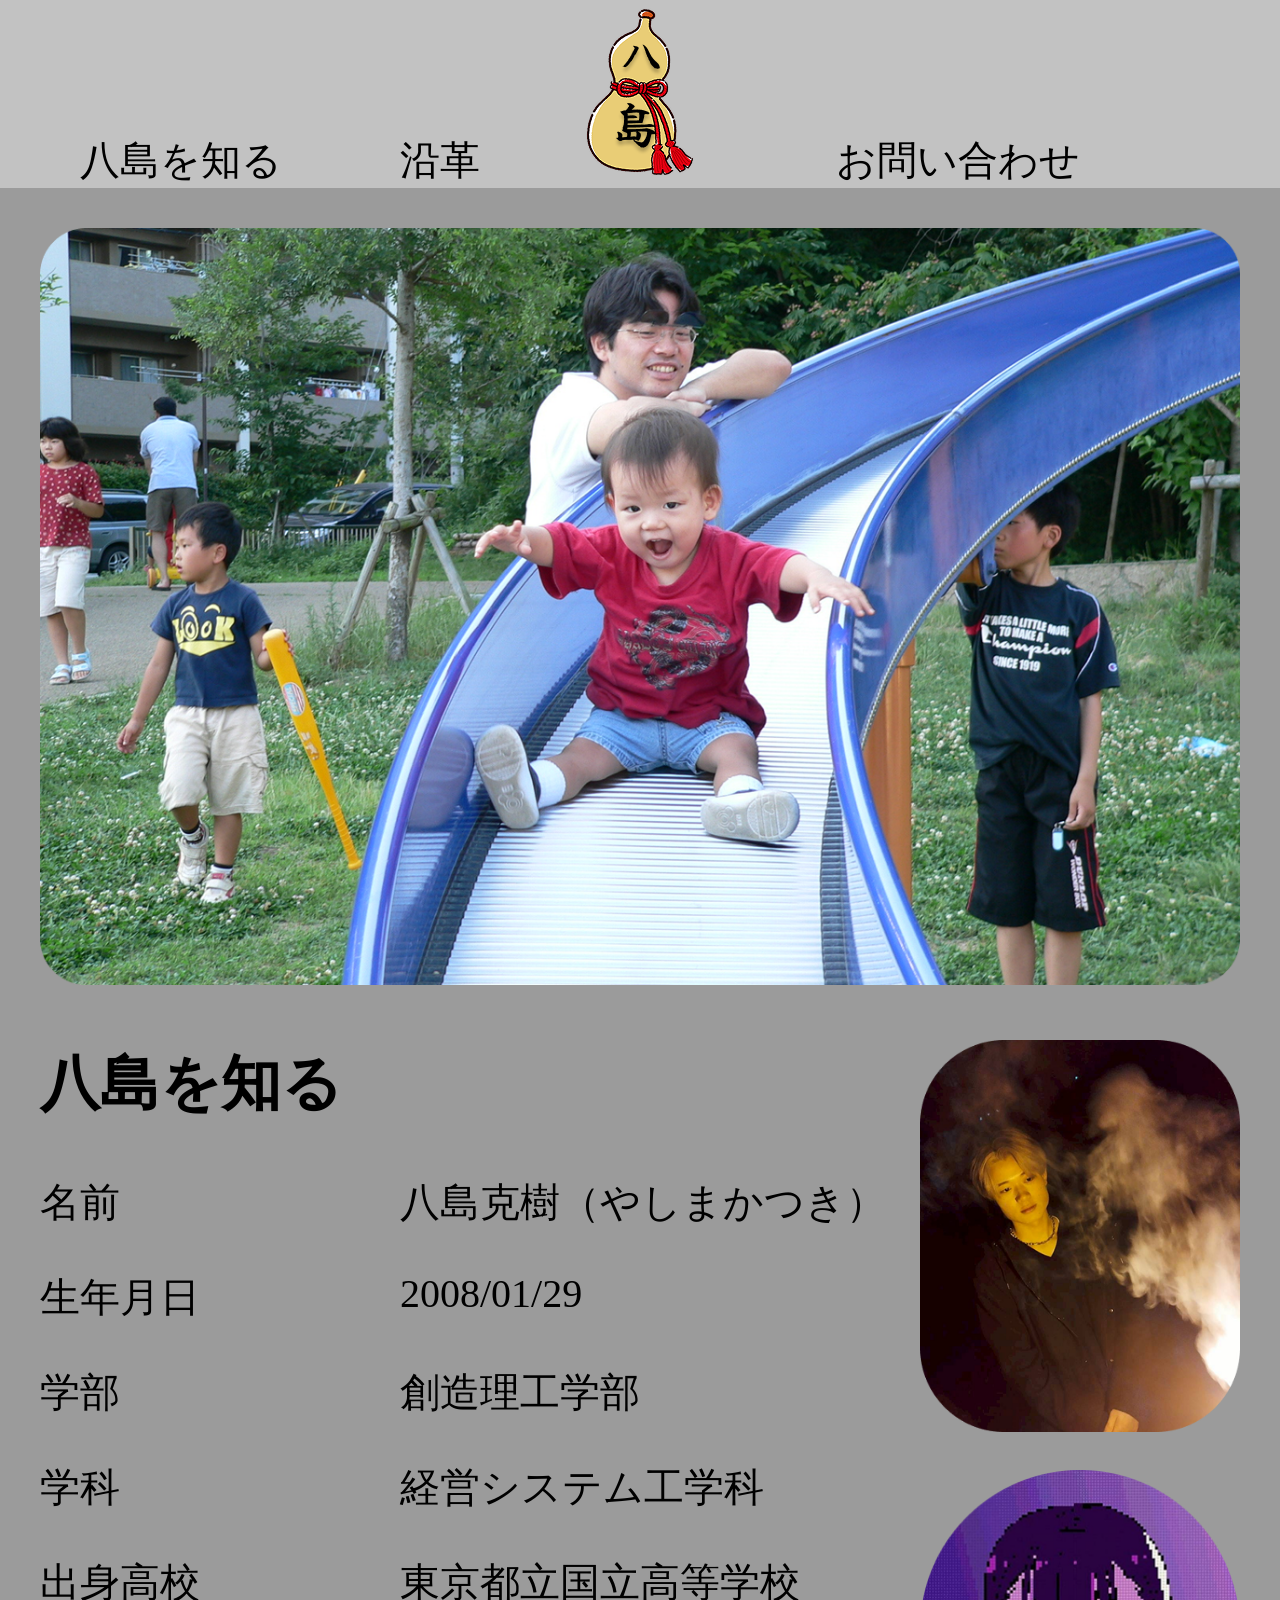
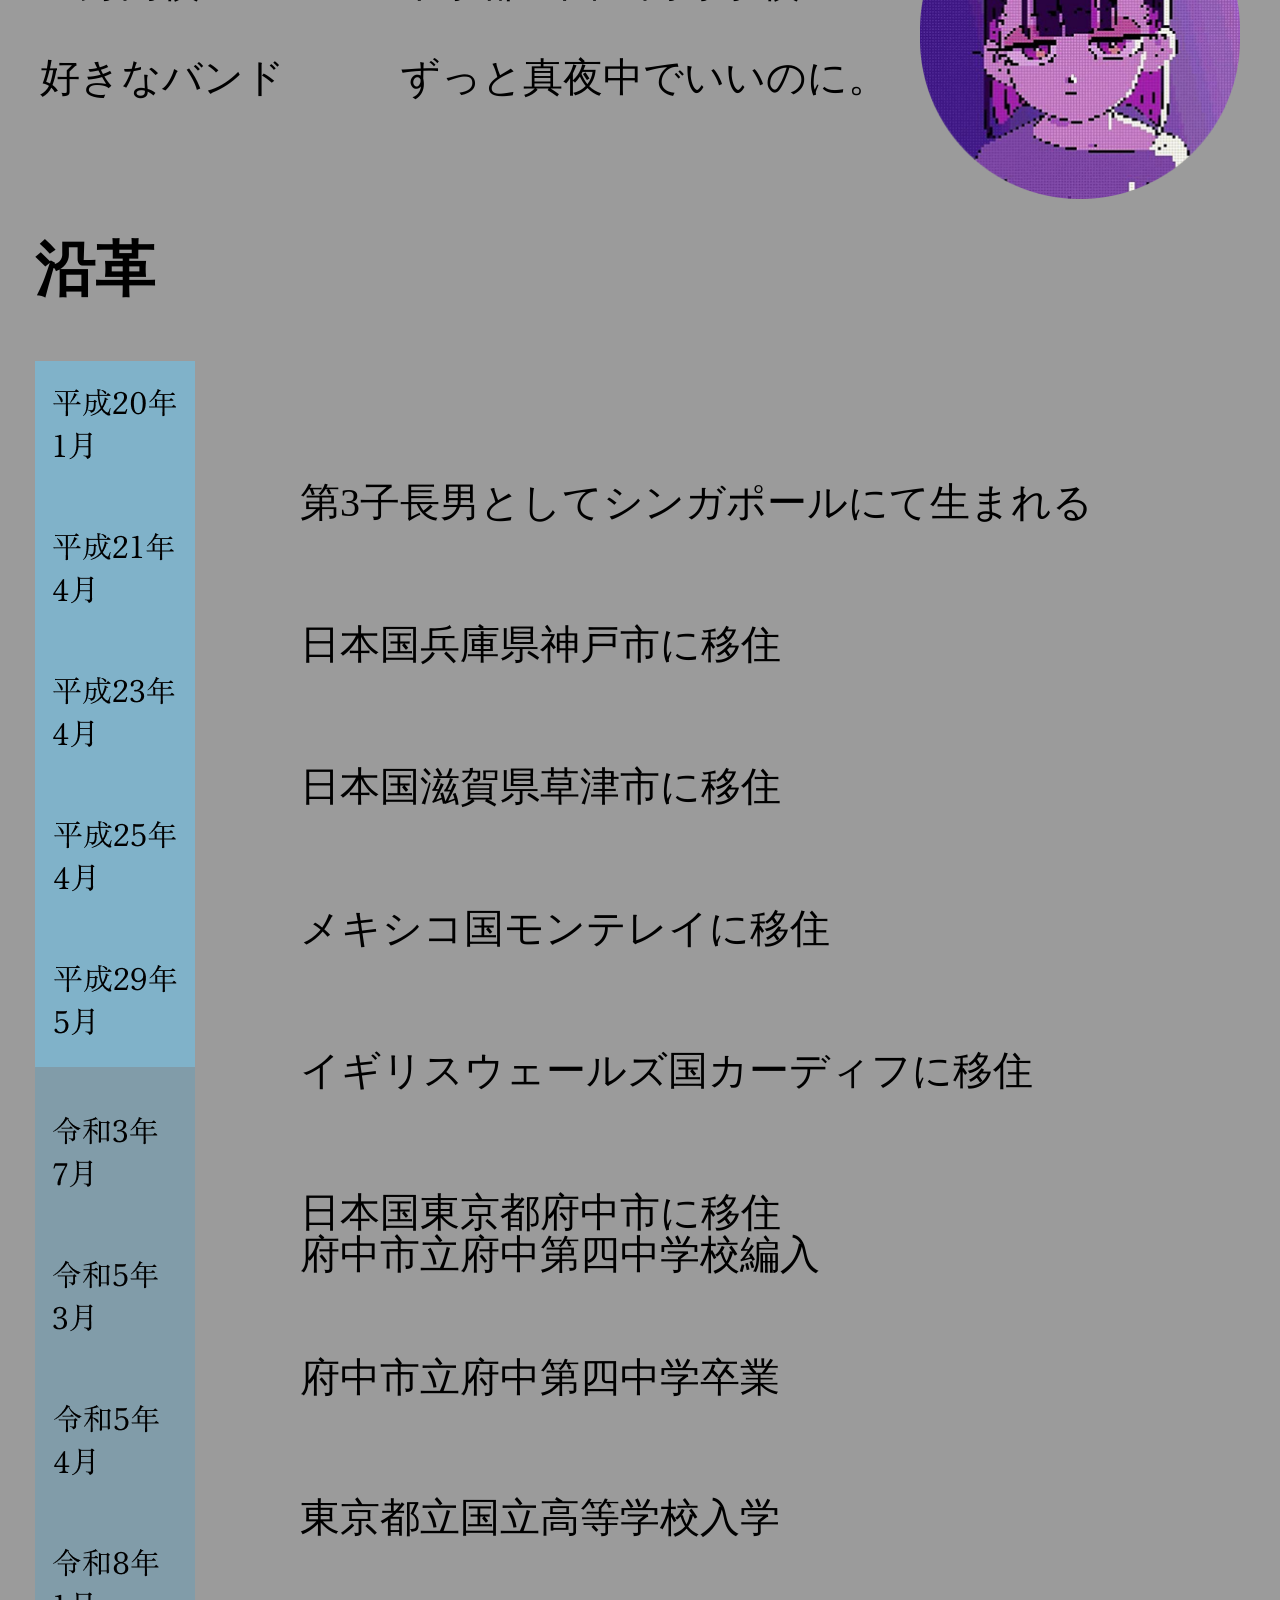
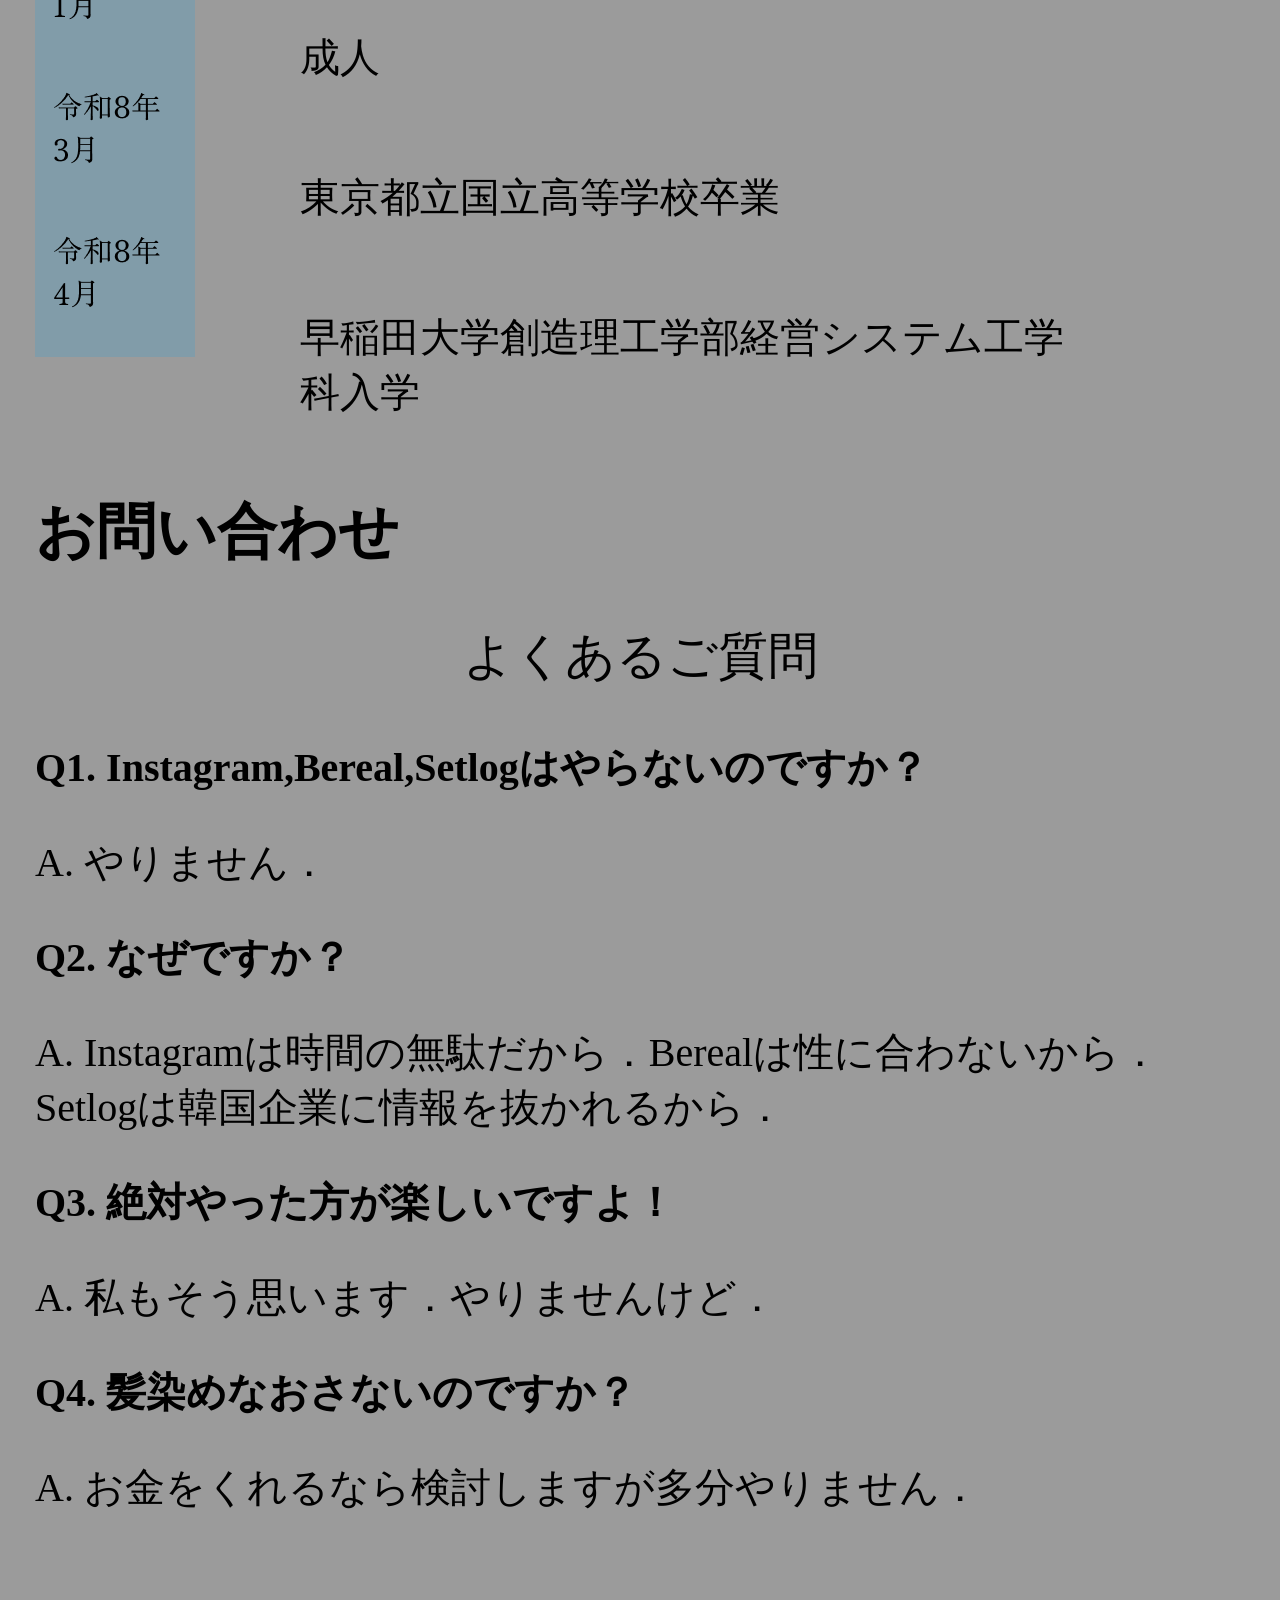
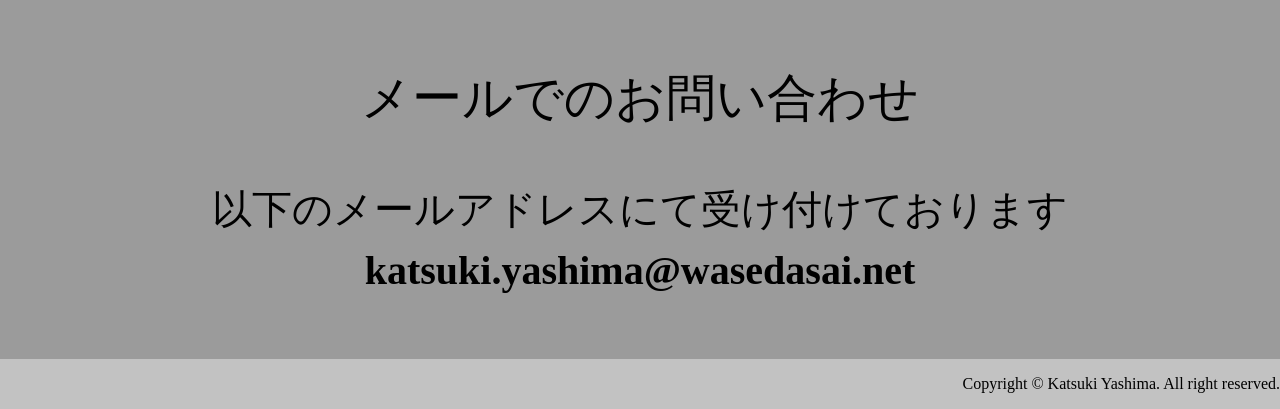
<file: html/katsuki.html>
<!DOCTYPE html>
<html lang="ja">
<head>
    <meta charset="UTF-8">
    <meta name="viewport" content="width=device-width, initial-scale=1.0">
    <title>おためし</title>

    <link rel="stylesheet" href="../css/katsuki.css">
</head>
<body>
    <section class="header">
        <div class="introduction">
            <a class="yashimawosiru" href="#shiru">八島を知る</a>
            <a class="enkaku" href="#history">沿革</a>
            <a><img src="../img/八島アイコン.png" class="icon"></a>
            <a class="otoiawase" href="#contact">お問い合わせ</a>
        </div>
    </section>
    <section class="main1">
        <div class="siru">
            <p><img src="../img/IMG_8141 1.png" class="youshouki"></p>
            <h1 id="shiru">八島を知る</h1>
            <p><a>名前</a><a class="name">八島克樹（やしまかつき）</a></p>
            <p><a>生年月日</a><a class="birth">2008/01/29</a></p>
            <p><a>学部</a><a class="gakubu">創造理工学部</a></p>
            <p><a>学科</a><a class="gakka">経営システム工学科</a></p>
            <p><a>出身高校</a><a class="koukou">東京都立国立高等学校</a></p>
            <p><a>好きなバンド</a><a class="band">ずっと真夜中でいいのに。</a></p>
            <a><img src="../img/IMG_5988 1.png" class="shasin1"></a>
            <a><img src="../img/IMG_4348 1.png" class="shasin2"></a>
        </div>
    </section>
    <section class="main2">
        <div class="ennkaku">
            <h1 id="history">沿革</h1>
            <p><img src="../img/Vector.png" class="hyou"></p>
            <div class="text">
            <p class="text1">第3子長男としてシンガポールにて生まれる</p>
            <p class="text2">日本国兵庫県神戸市に移住</p>
            <p class="text3">日本国滋賀県草津市に移住</p>
            <p class="text4">メキシコ国モンテレイに移住</p>
            <p class="text5">イギリスウェールズ国カーディフに移住</p>
            <p class="text6">日本国東京都府中市に移住</p>
            <p class="text7">府中市立府中第四中学校編入</p>
            <div class="text8">
            <p>府中市立府中第四中学卒業</p>
            <p>東京都立国立高等学校入学</p>
            <p>成人</p>
            <p>東京都立国立高等学校卒業</p>
            <p>早稲田大学創造理工学部経営システム工学科入学</p>
            </div>
            </div>
        </div>
    </section>
    <section class="main3">
        <div class="otoiawase2">
            <h1 id="contact">お問い合わせ</h1>
            <p class="situmon">よくあるご質問</p>
            <b>Q1. Instagram,Bereal,Setlogはやらないのですか？</b>
            <p>A. やりません．</p>
            <b>Q2. なぜですか？</b>
            <p>A. Instagramは時間の無駄だから．Berealは性に合わないから．Setlogは韓国企業に情報を抜かれるから．</p>
            <b>Q3. 絶対やった方が楽しいですよ！</b>
            <p>A. 私もそう思います．やりませんけど．</p>
            <b>Q4. 髪染めなおさないのですか？</b>
            <p>A. お金をくれるなら検討しますが多分やりません．</p>
            <div class="mail">
            <p class="mail1">メールでのお問い合わせ</p>
            <p class="mail2">以下のメールアドレスにて受け付けております</p>
            <b class="mail3">katsuki.yashima@wasedasai.net</b>
            </div>
        </div>
    </section>
    <section class="footer">
        <p>Copyright © Katsuki Yashima. All right reserved.</p>
    </section>
</body>
</html>
</file>
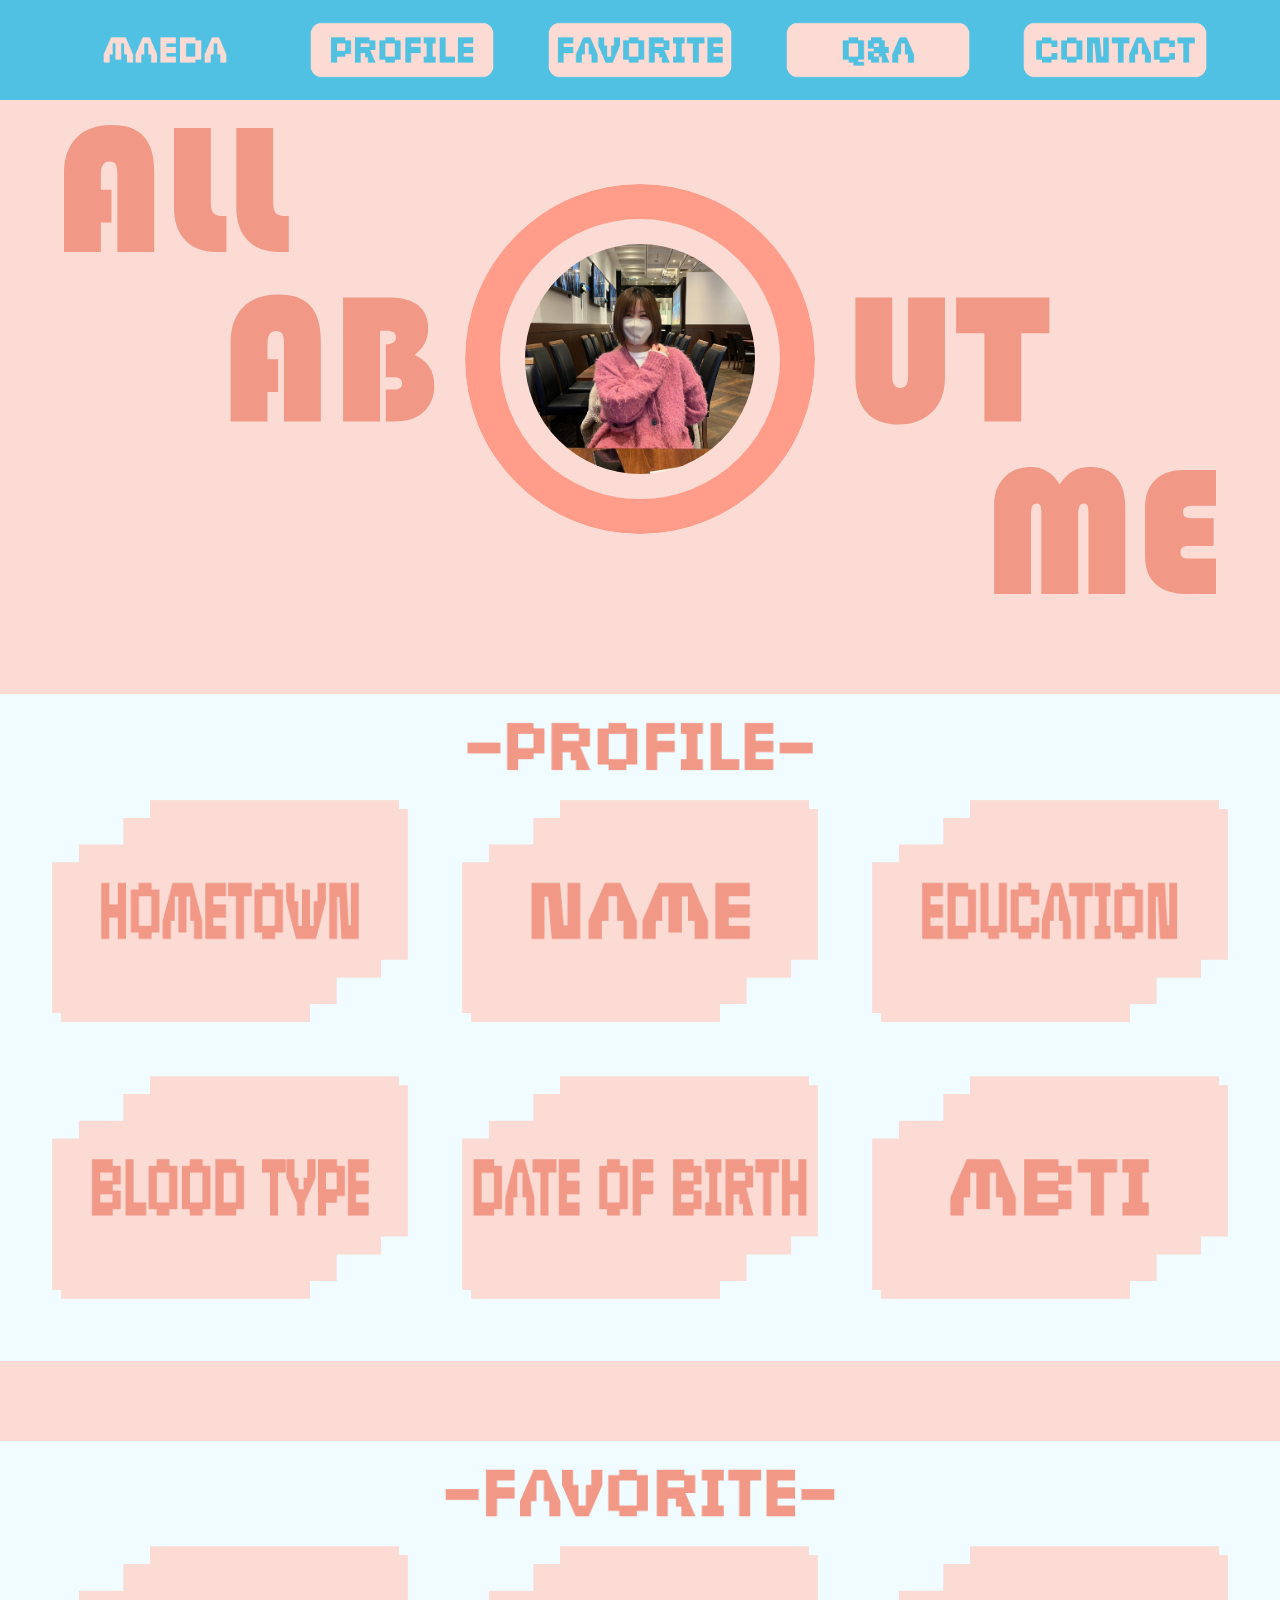
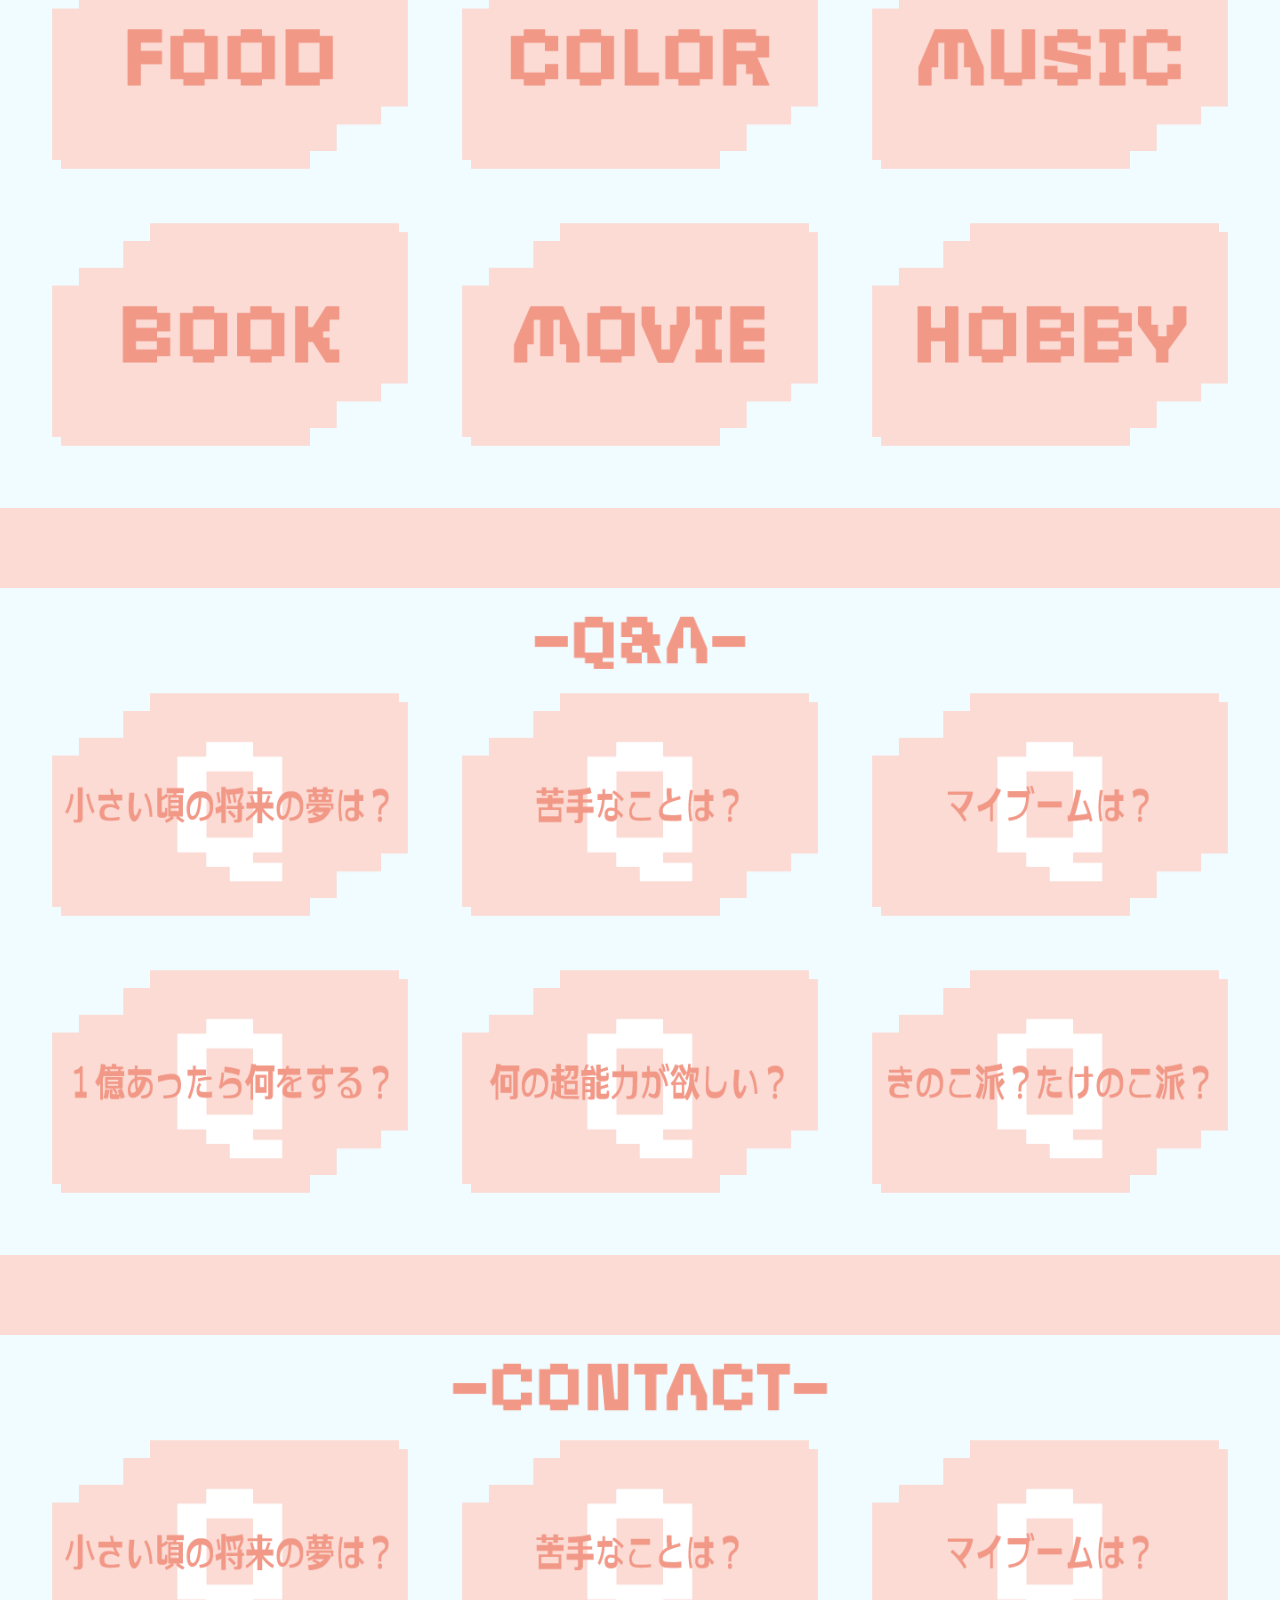
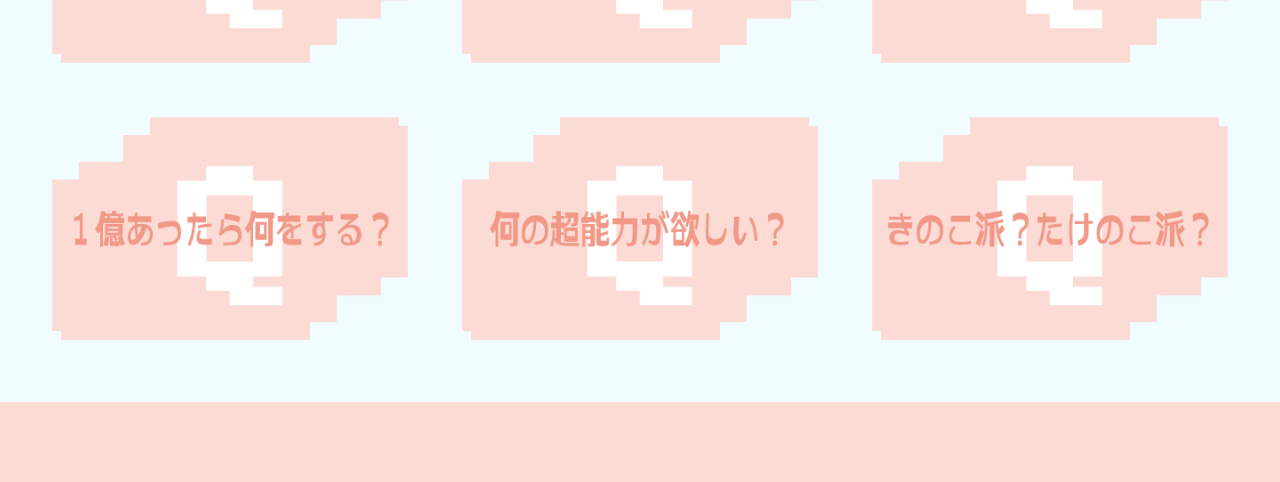
<file: html/maeda.html>
<!DOCTYPE html>
<html lang="ja">
<head>
    <meta charset="UTF-8">
    <meta name="viewport" content="width=device-width, initial-scale=1.0">
    <title>まえだ自己紹介</title>
    <link rel="stylesheet" href="../css/maeda.css">
</head>
<body>
<header class="header">
    <nav class="nav">
        <a href="#" class="nav-item active">
            <img src="img/header/head-maeda.png">
        </a>
        <a href="#profile" class="nav-item">
            <img src="img/header/head-profile.png">
        </a>
        <a href="#favorite" class="nav-item">
            <img src="img/header/head-favorite.png">
        </a>
        <a href="#qa" class="nav-item">
            <img src="img/header/head-qa.png"
        </a>
        <a href="#contact" class="nav-item">
            <img src="img/header/head-contact.png">
        </a>
    </nav>
</header>
<main>
    <div class="flip-all-container">
        <img src="img/header/allaboutme.svg" class="text-frame-imge" alt="ALL ABOUT ME text">
    <div id="flip-container" class="profile-photo-wrapper">
        <div class="flip-card-inner" id="flip-inner">
            <div class="flip-card-front">
                <img src="img/seichou/saikin.jpg" id="front-img" class="profile-photo">
            </div>
            <div class="flip-card-back">
                <img src="img/seichou/ハロウィン.jpg" id="back-img" class="profile-photo">
            </div>
        </div>
    </div>
    </div>
    <section id="profile">
        <img src="img/midashi/profile.png">
        <div class="grid-container">
      <img src="img/profile/koumoku/kokyou.png"  data-swapped="img/profile/jimothi.png" class="flip-img" alt="Hometown">
      <img src="img/profile/koumoku/name.png" data-swapped="img/profile/nahomaeda.png" class="flip-img"  alt="Name">
     <img src="img/profile/koumoku/education.png" data-swapped="img/profile/educationwase.png" class="flip-img"  alt="Education">
      <img src="img/profile/koumoku/blood.png" data-swapped="img/profile/Atype.png" class="flip-img"  alt="Blood Type">
      <img src="img/profile/koumoku/birthday.png" data-swapped="img/profile/birth.png" class="flip-img"  alt="Birthday">
     <img src="img/profile/koumoku/MBTI.png" data-swapped="img/profile/ENFP.png" class="flip-img" alt="Mbti">
  </div>
</section>
 <section id="favorite">
        <img src="img/midashi/favorite.png">
        <div class="grid-container-favorite">
      <img src="img/favorite/FOOD.png"  data-swapped="img/favorite/kotae/食べ物.png" class="flip-img-favorite" alt="Food">
      <img src="img/favorite/COLOR.png" data-swapped="img/favorite/kotae/色.png" class="flip-img-favorite"  alt="Color">
     <img src="img/favorite/MUSIC.png" data-swapped="img/favorite/kotae/歌好きアウト.png" class="flip-img-favorite"  alt="Music">
      <img src="img/favorite/BOOK.png" data-swapped="img/favorite/kotae/本.png" class="flip-img-favorite"  alt="Book">
      <img src="img/favorite/MOVIE.png" data-swapped="img/favorite/kotae/映画.png" class="flip-img-favorite"  alt="Movie">
     <img src="img/favorite/HOBBY.png" data-swapped="img/favorite/kotae/趣味.png" class="flip-img-favorite" alt="Hobby">
  </div>
</section>
<section id="qa">
        <img src="img/midashi/qa.png">
        <div class="grid-container-qa">
      <img src="img/qa/shitsumonn/将来.png"  data-swapped="img/qa/キッザニア質問回答アウト.png" class="flip-img-qa" alt="dream">
      <img src="img/qa/shitsumonn/苦手.png" data-swapped="img/qa/早起き.png" class="flip-img-qa"  alt="badat">
     <img src="img/qa/shitsumonn/マイブーム.png" data-swapped="img/qa/マンドリン.png" class="flip-img-qa"  alt="myboom">
      <img src="img/qa/shitsumonn/一億.png" data-swapped="img/qa/天蓋.png" class="flip-img-qa"  alt="money">
      <img src="img/qa/shitsumonn/超能力.png" data-swapped="img/qa/スピッツ.png" class="flip-img-qa"  alt="superpower">
     <img src="img/qa/shitsumonn/きのたけ.png" data-swapped="img/qa/たけのこ.png" class="flip-img-qa" alt="kinokotakenoko">
  </div>
</section>
<section id="contact">
        <img src="img/midashi/contact.png">
        <div class="grid-container-contact">
      <img src="img/qa/shitsumonn/将来.png"  data-swapped="img/qa/キッザニア質問回答アウト.png" class="flip-img-contact" alt="dream">
      <img src="img/qa/shitsumonn/苦手.png" data-swapped="img/qa/早起き.png" class="flip-img-contact"  alt="badat">
     <img src="img/qa/shitsumonn/マイブーム.png" data-swapped="img/qa/マンドリン.png" class="flip-img-contact"  alt="myboom">
      <img src="img/qa/shitsumonn/一億.png" data-swapped="img/qa/天蓋.png" class="flip-img-contact"  alt="money">
      <img src="img/qa/shitsumonn/超能力.png" data-swapped="img/qa/スピッツ.png" class="flip-img-contact"  alt="superpower">
     <img src="img/qa/shitsumonn/きのたけ.png" data-swapped="img/qa/たけのこ.png" class="flip-img-contact" alt="kinokotakenoko">
  </div>
</section>
</main>
<script>
    let lastScrollY=0;
    const header = document.querySelector('.header');
    window.addEventListener('scroll',()=>{
        const currentScrollY=window.scrollY;
        if(currentScrollY>lastScrollY && currentScrollY>50){
            header.classList.add('hide');    
        }else if(currentScrollY+20<lastScrollY){
            header.classList.remove('hide');
        }
        lastScrollY=currentScrollY;
    });
</script>
</footer>
<script src ="maeda.js"></script>
</body>
</html>
</file>
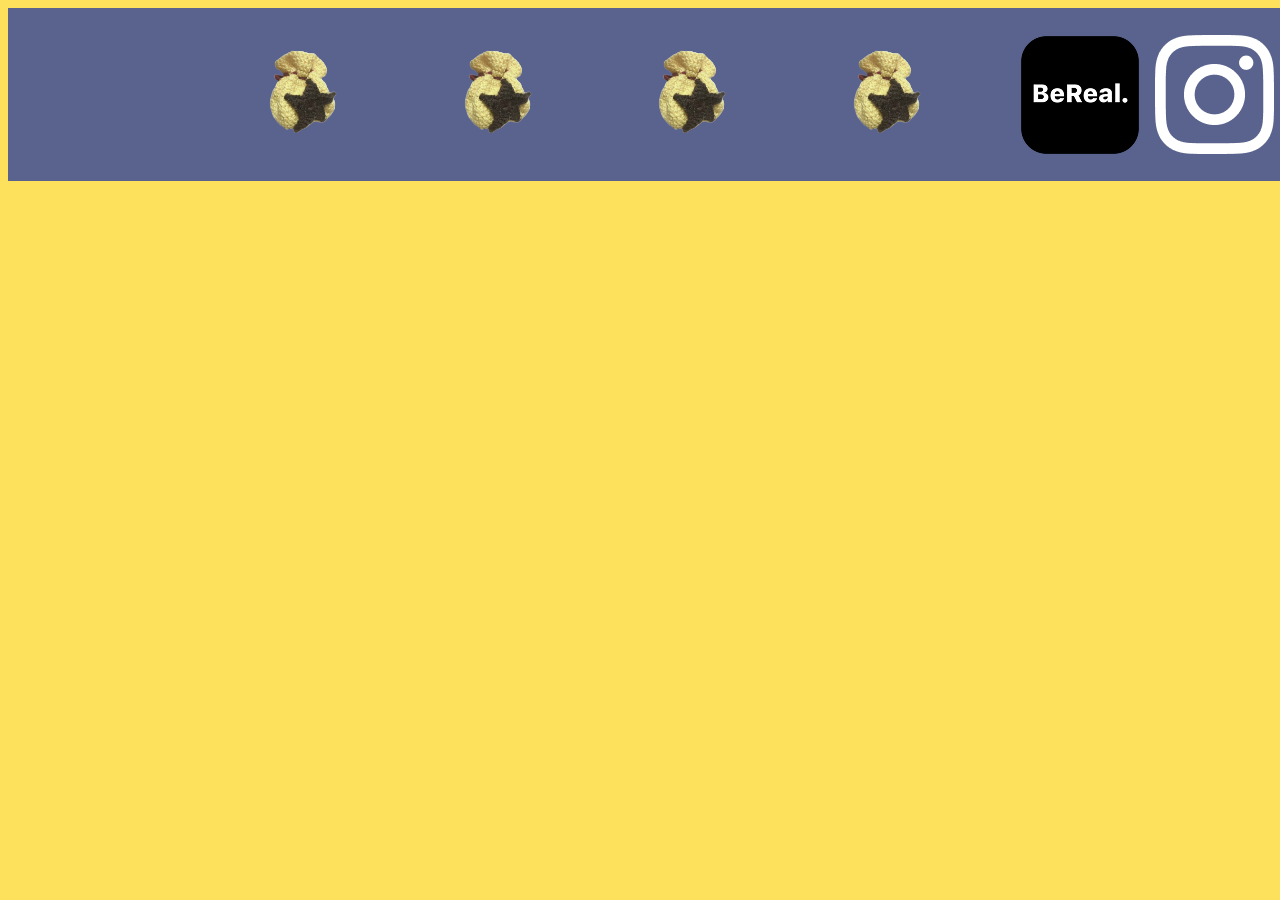
<file: html/mei.html>
<!DOCTYPE html>
<html lang="ja">
<head>
    <meta charset="UTF-8">
    <meta name="viewport" content="width=device-width, initial-scale=1.0">
    <title>Document</title>
    <link rel="stylesheet" href="../css/mei.css">
    <link rel="preconnect" href="https://fonts.googleapis.com">
<link rel="preconnect" href="https://fonts.gstatic.com" crossorigin>
<link href="https://fonts.googleapis.com/css2?family=Hammersmith+One&display=swap" rel="stylesheet">
</head>
<body>
   <section class="bell">
        <div class="kuhaku"></div>
        <img class="head-img" src="../ベル袋.png" alt="">
        <img class="head-img" src="../ベル袋.png" alt="">
        <img class="head-img" src="../ベル袋.png" alt="">
        <img class="head-img" src="../ベル袋.png" alt="">
        <div class="bereal-contain">
            <img class="a" src="../image 92.png" alt="">
        </div>
        <img class="b" src="../Vector.png" alt="">
        <div class="migiku"></div>
   </section>
</body>
</html>
</file>
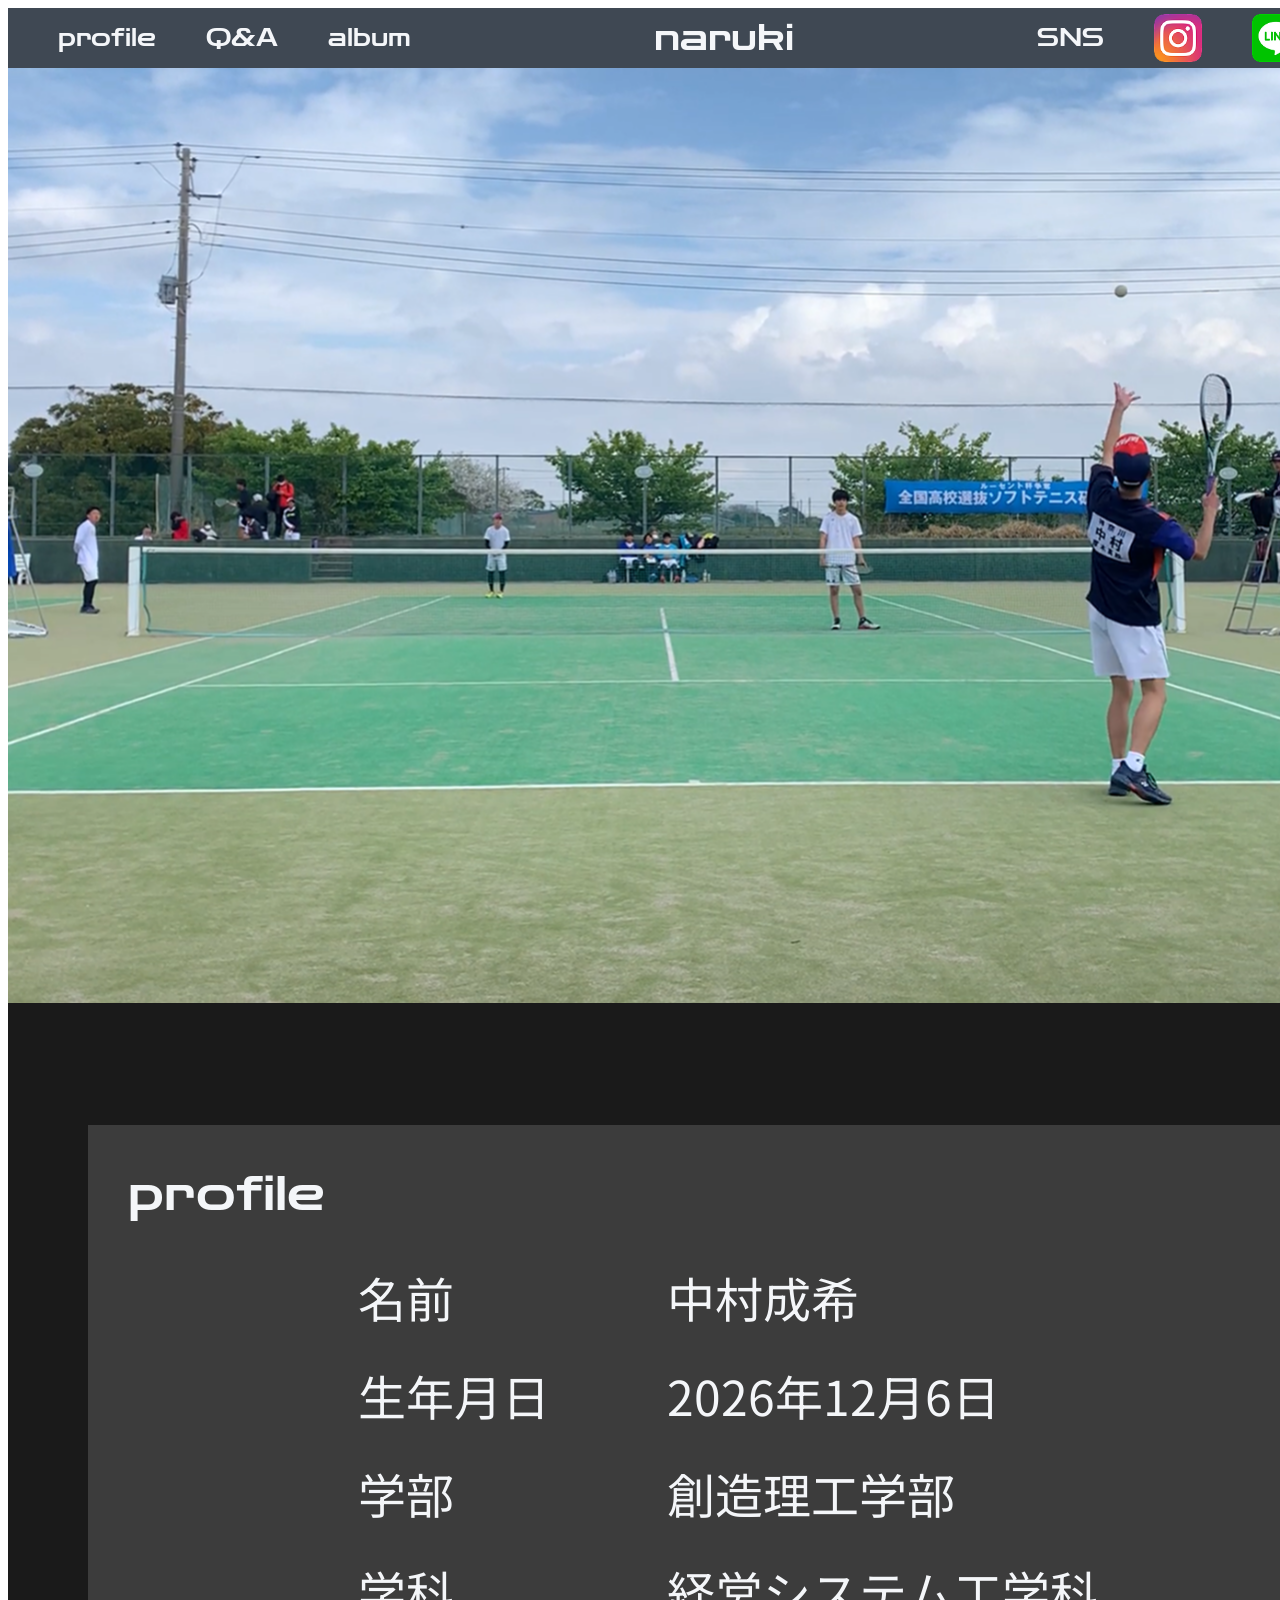
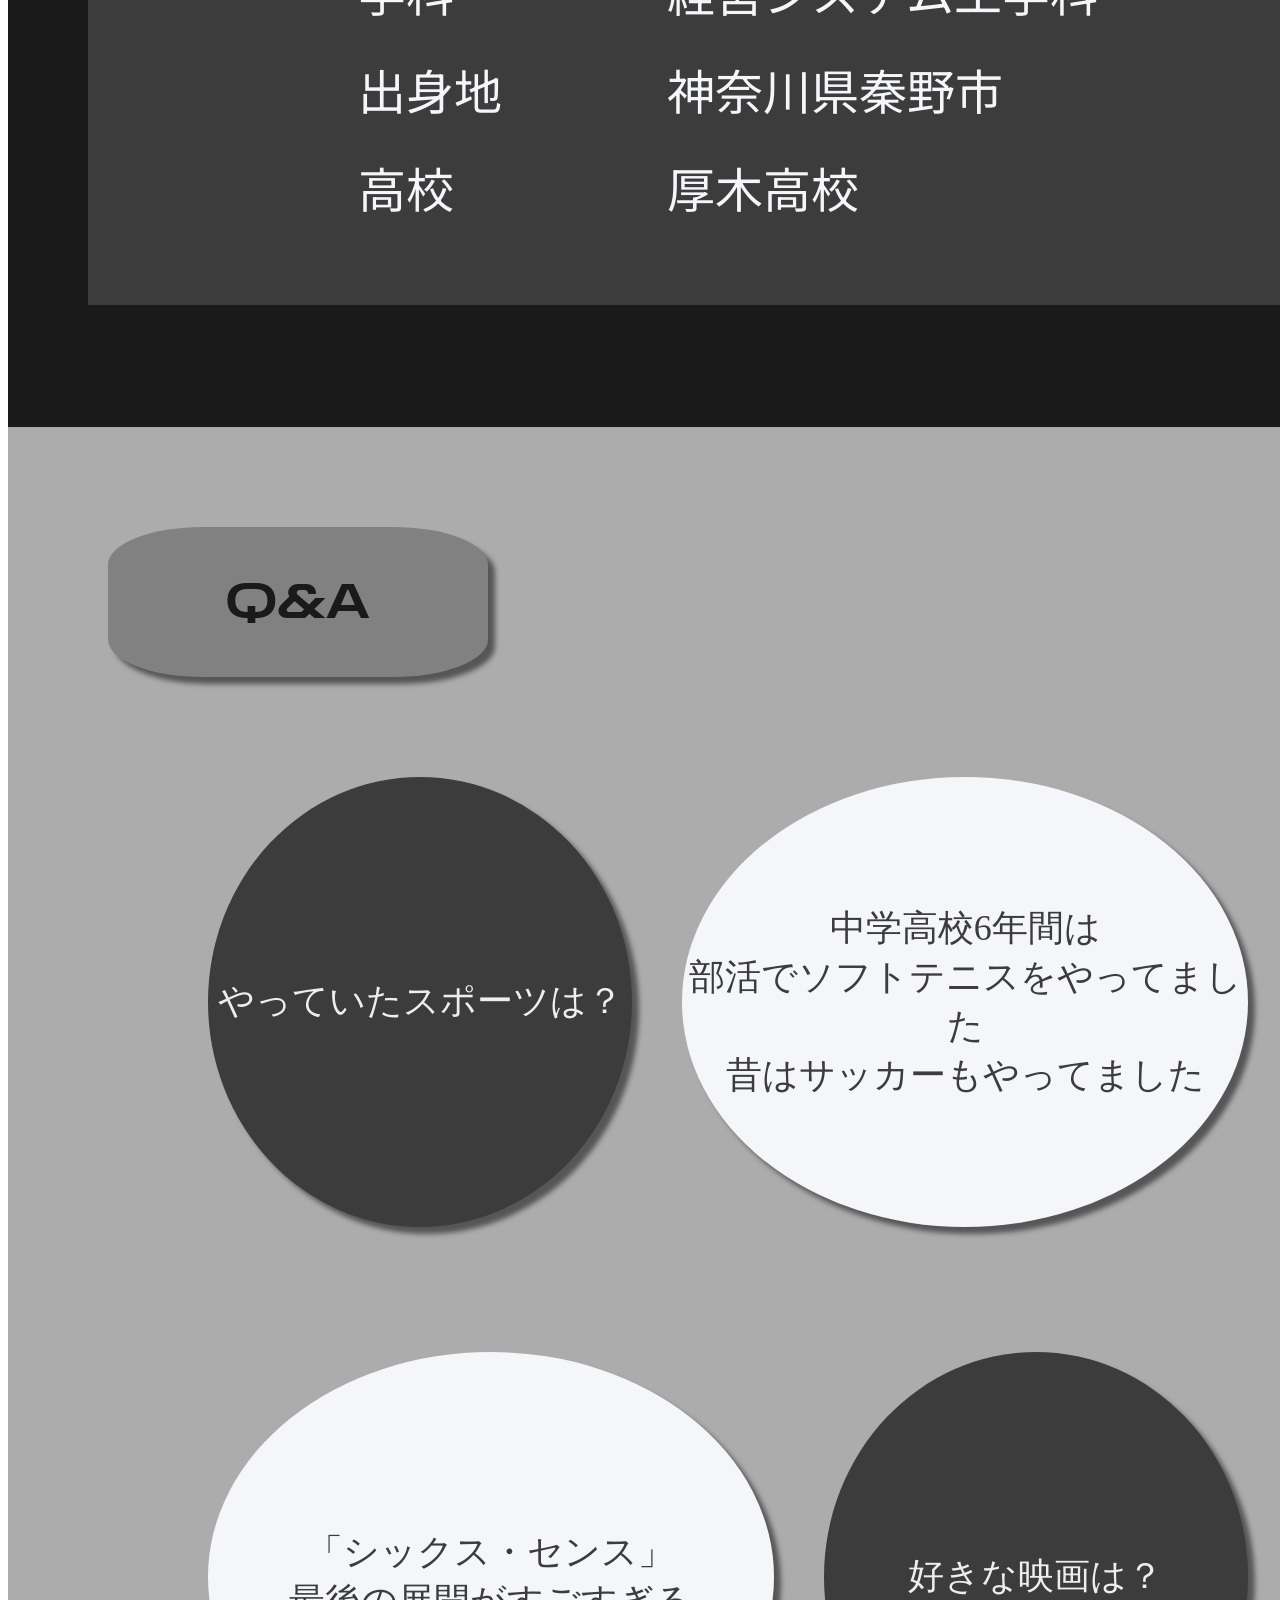
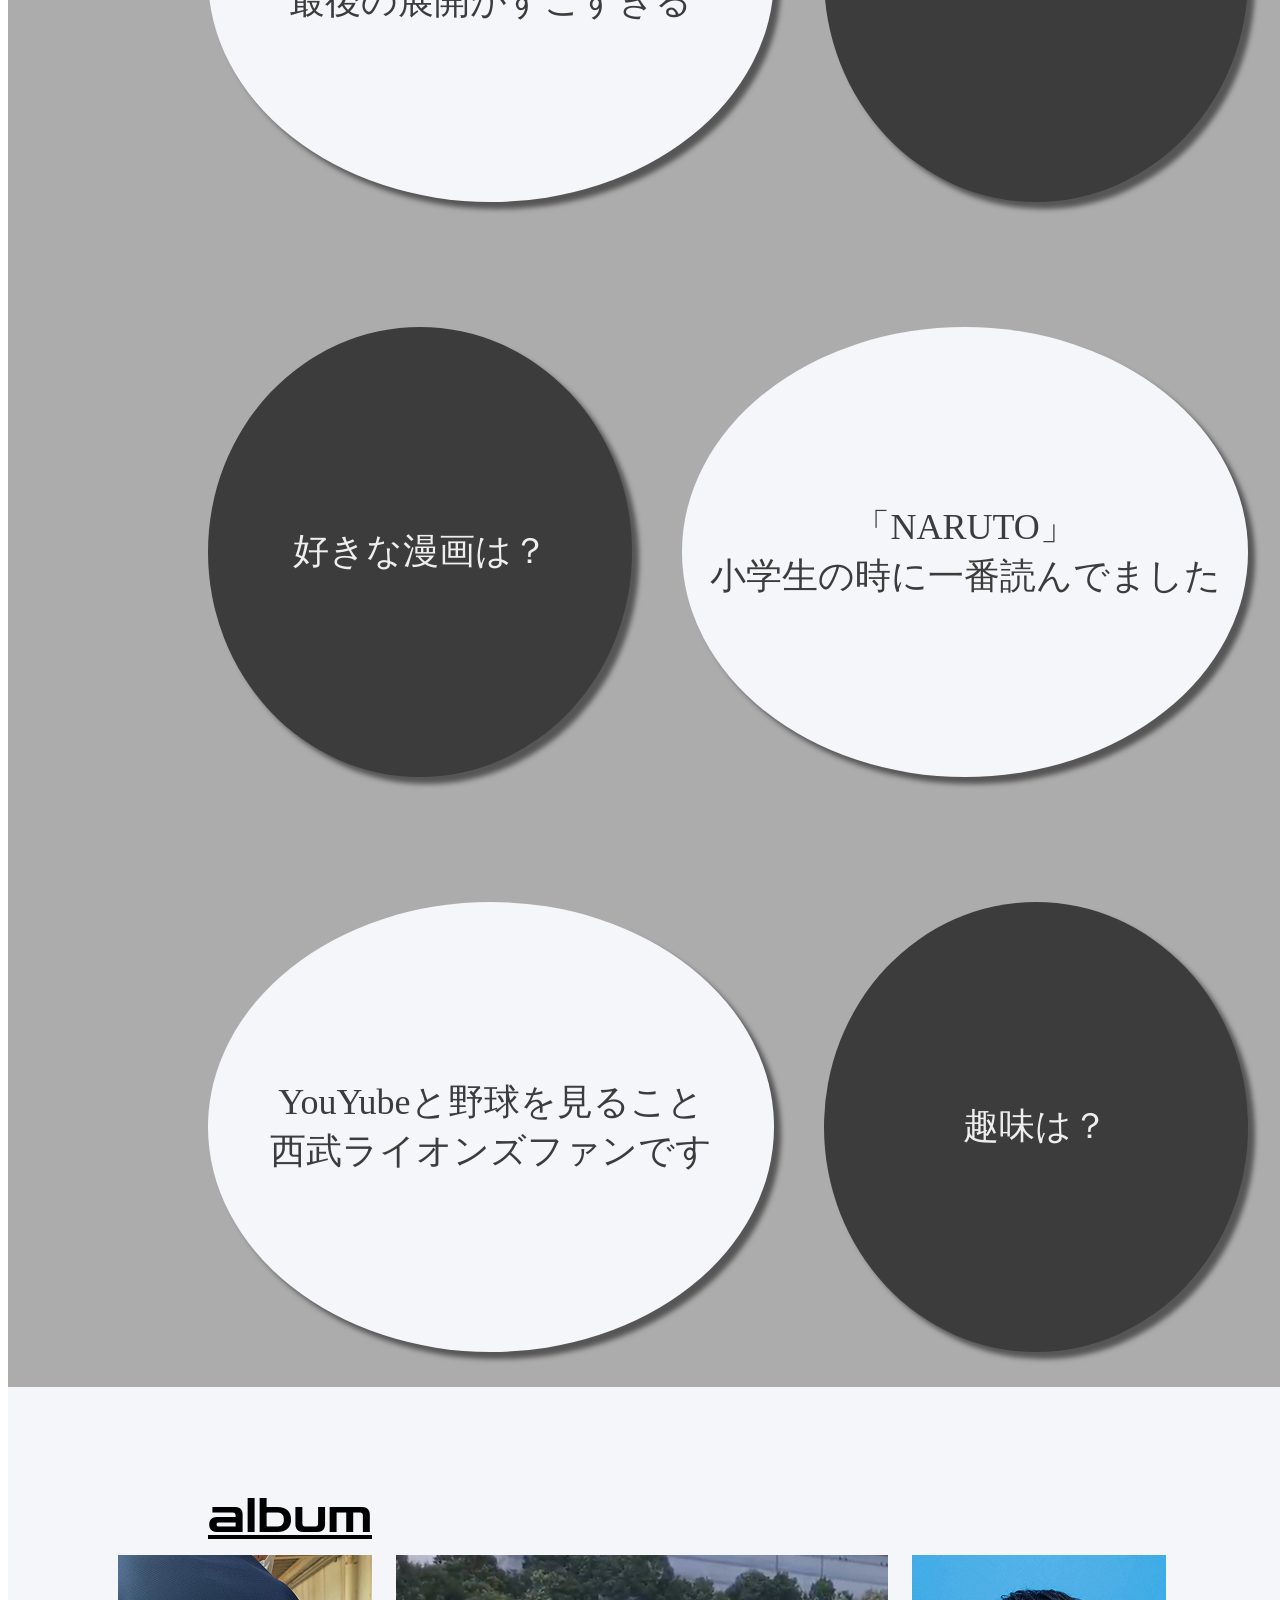
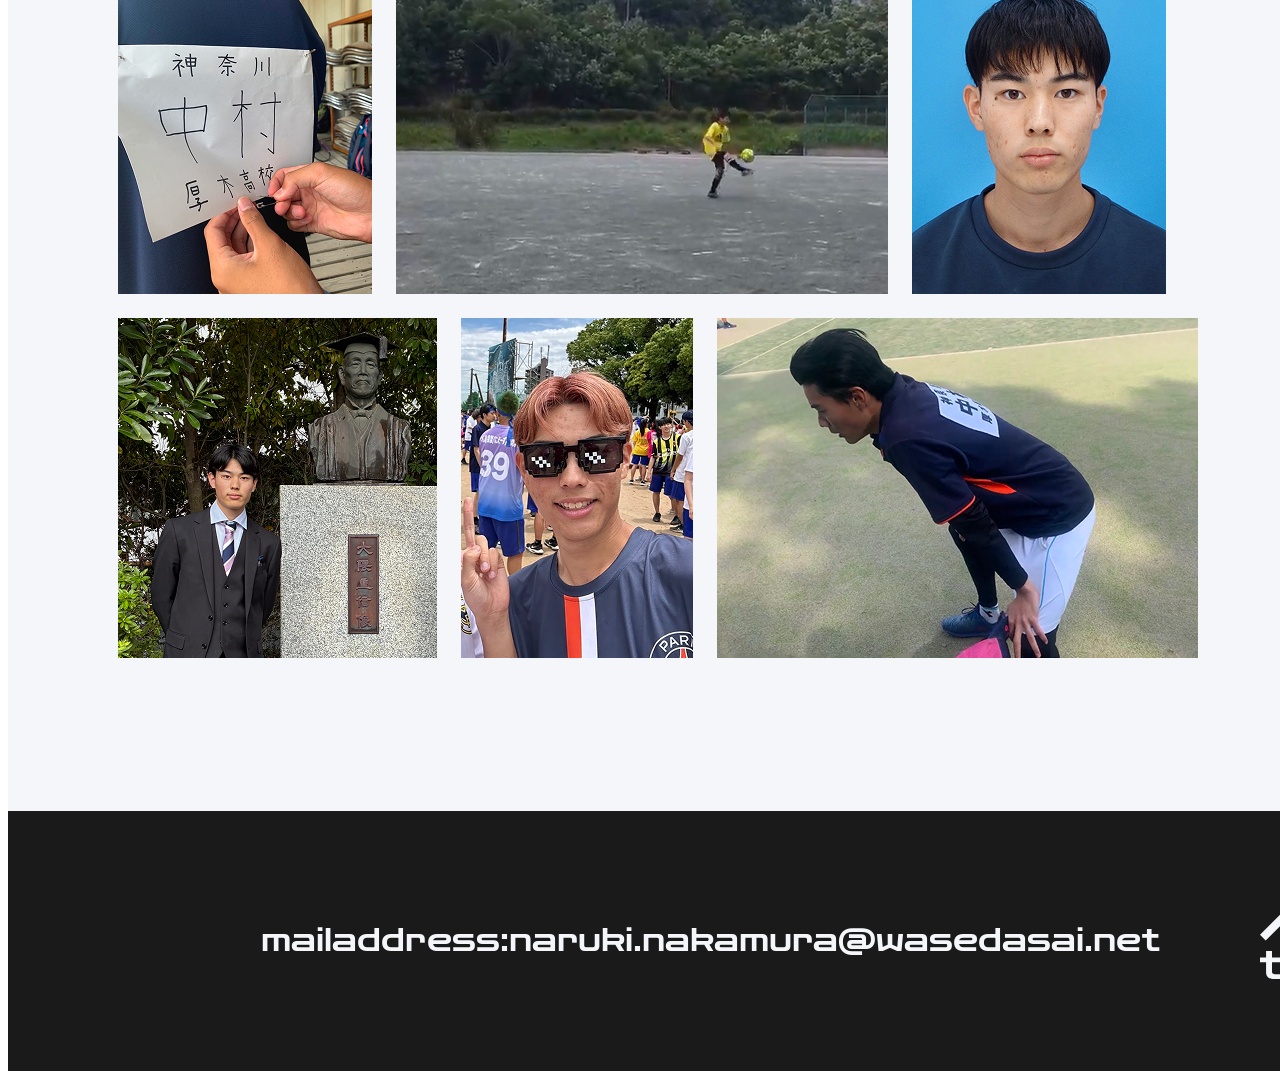
<file: html/naruki.html>
<!DOCTYPE html>
<html lang="ja">
<head>
    <meta charset="UTF-8">
    <meta name="viewport" content="width=device-width, initial-scale=1.0">
    <title>成希自己紹介サイト</title>
    <link rel="stylesheet" href="../css/naruki.css">
        <link rel="preconnect" href="https://fonts.googleapis.com">
<link rel="preconnect" href="https://fonts.gstatic.com" crossorigin>
<link href="https://fonts.googleapis.com/css2?family=Noto+Sans+JP:wght@100..900&family=Zen+Dots&display=swap" rel="stylesheet">
</head>
<body>
    <section class="firstpage">
        <div class="header" id="top">
            <div class="headerleft">
                <a href="#profile" class="headertitle">profile</a>
                <a href="#Q&A" class="headertitle">Q&A</a>
                <a href="#album" class="headertitle">album</a>
            </div>
            <div class="headercenter">
                <p class="name">
                    naruki
                </p>
            </div>
            <div class="headerright">
                <p class="headertitle">
                    SNS
                </p>
                <a href="https://www.instagram.com/naka_naru_?igsh=YWp0MmU4MDV0aXY1&igsi=YWp0MmU4MDV0aXY1&utm_source=qr">
                    <img src="../insta.png" class="snsicon">
                </a>
                <a href="https://line.me/ti/p/3wLvK6kDXk">
                    <img src="../line.png" class="snsicon">
                </a>
                <a href="https://bere.al/naruki_takahash">
                    <img src="../bereal.png" class="snsicon">
                </a>
            </div>
        </div>
    </section>
    <img src="../tennis.png" class="tennis">
    <section class="profile" id="profile">
        <div class="profilecard">
         <p class="profiletitle">
            profile
        </p>
            <div class="profiledetail">
                <div class="profileleft">
                    <p class="japanese">
                        名前
                    </p>
                    <p class="japanese">
                        生年月日
                    </p>
                    <p class="japanese">
                        学部
                    </p>
                    <p class="japanese">
                        学科
                    </p>
                    <p class="japanese">
                        出身地
                    </p>
                    <p class="japanese">
                        高校
                    </p>
                </div>
                <div class="profileright">
                    <p class="japanese">
                        中村成希
                    </p>
                    <p class="japanese">
                        2026年12月6日
                    </p>
                    <p class="japanese">
                        創造理工学部
                    </p>
                    <p class="japanese">
                        経営システム工学科
                    </p>
                    <p class="japanese">
                        神奈川県秦野市
                    </p>
                    <p class="japanese">
                        厚木高校
                    </p>
                </div>
            </div>
        </div>
    </section>
    <section class="QA" id="Q&A">
        <div class="QAcard">
            <p class="QAtitle">
                Q&A
            </p>
        </div>
        <div class="QAcontent">
            <div class="Q">
                やっていたスポーツは？
            </div>
            <div class="A">
                中学高校6年間は<br>部活でソフトテニスをやってました<br>昔はサッカーもやってました
            </div>
        </div>
        <div class="QAcontent">
             <div class="A">
                「シックス・センス」<br>最後の展開がすごすぎる
            </div>
            <div class="Q">
                好きな映画は？
            </div>
        </div>
        <div class="QAcontent">
            <div class="Q">
                好きな漫画は？
            </div>
            <div class="A">
                「NARUTO」<br>小学生の時に一番読んでました
            </div>
        </div>
        <div class="QAcontent">
            <div class="A">
                YouYubeと野球を見ること<br>西武ライオンズファンです
            </div>
            <div class="Q">
                趣味は？
            </div>
        </div>
    </section>
    <section class="photo" id="album">
        <p class="album">
            <u>album</u>
        </p>
        <div class="pic-line">
            <img src="../back.png" class="pic">
            <img src="../soccer.png" class="pic">
            <img src="../face.png" class="pic">
        </div>
        <div class="pic-line">
            <img src="../okuma.png" class="pic">
            <img src="../grass.png" class="pic">
            <img src="../hair.png" class="pic">
        </div>
    </section>
    <section class="footer">
        <p class="mail">mailaddress:naruki.nakamura@wasedasai.net</p>
        <a href="#top" class="top">
            <img src="../top1.svg">
            <img src="../top2.svg">
        </a>
    </section>
</body>
</html>
</file>
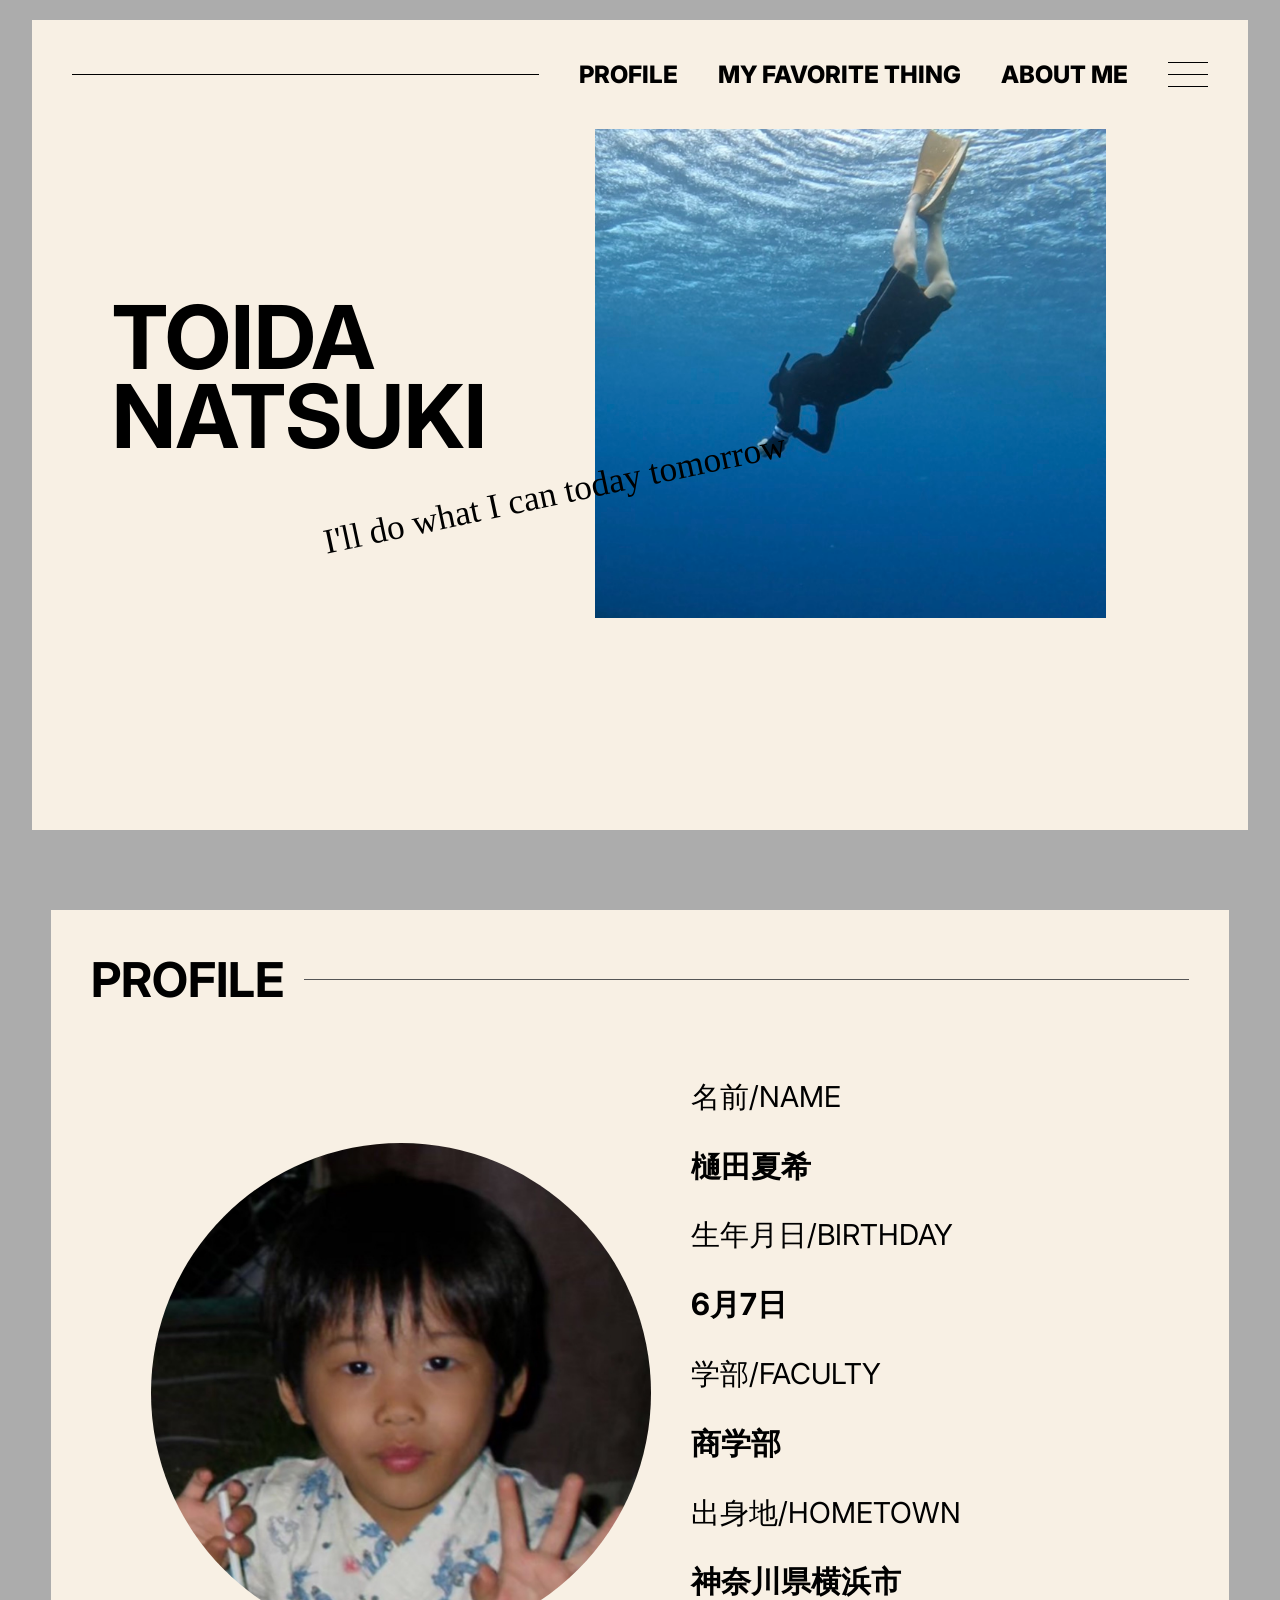
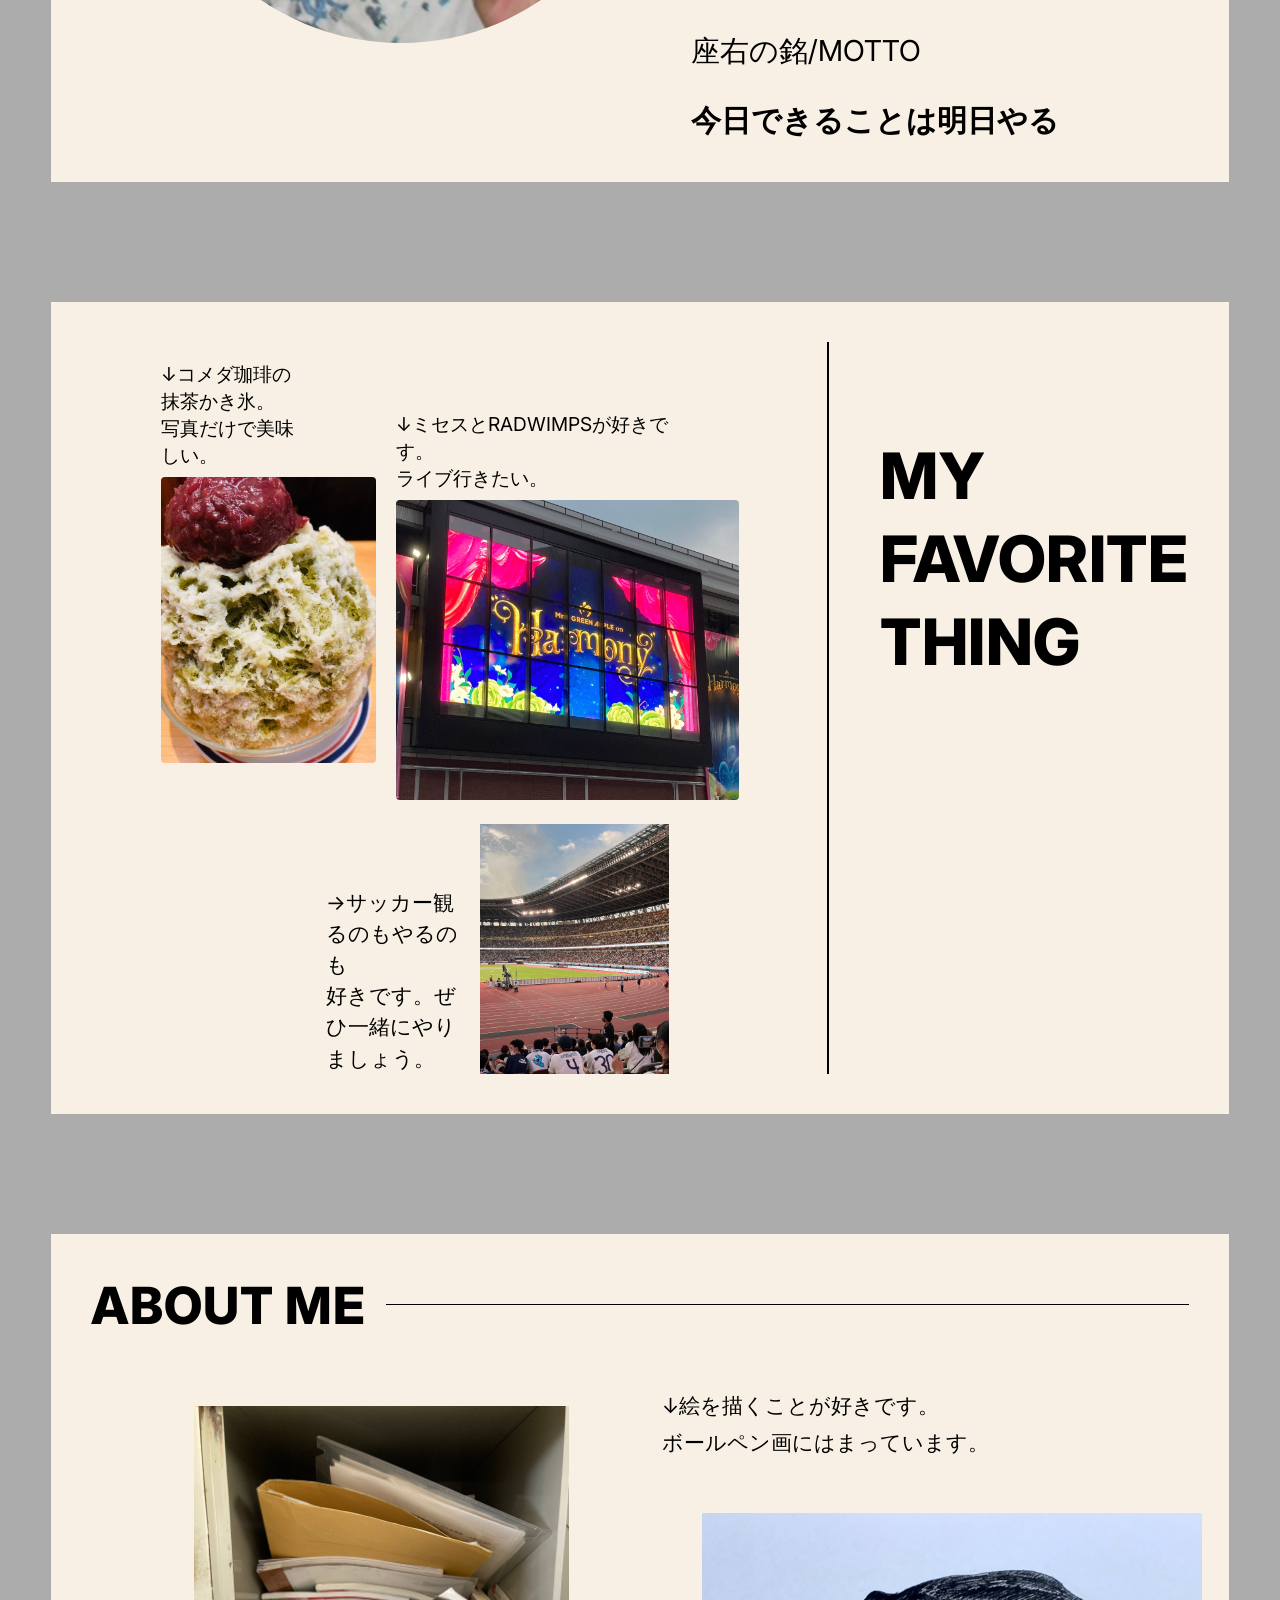
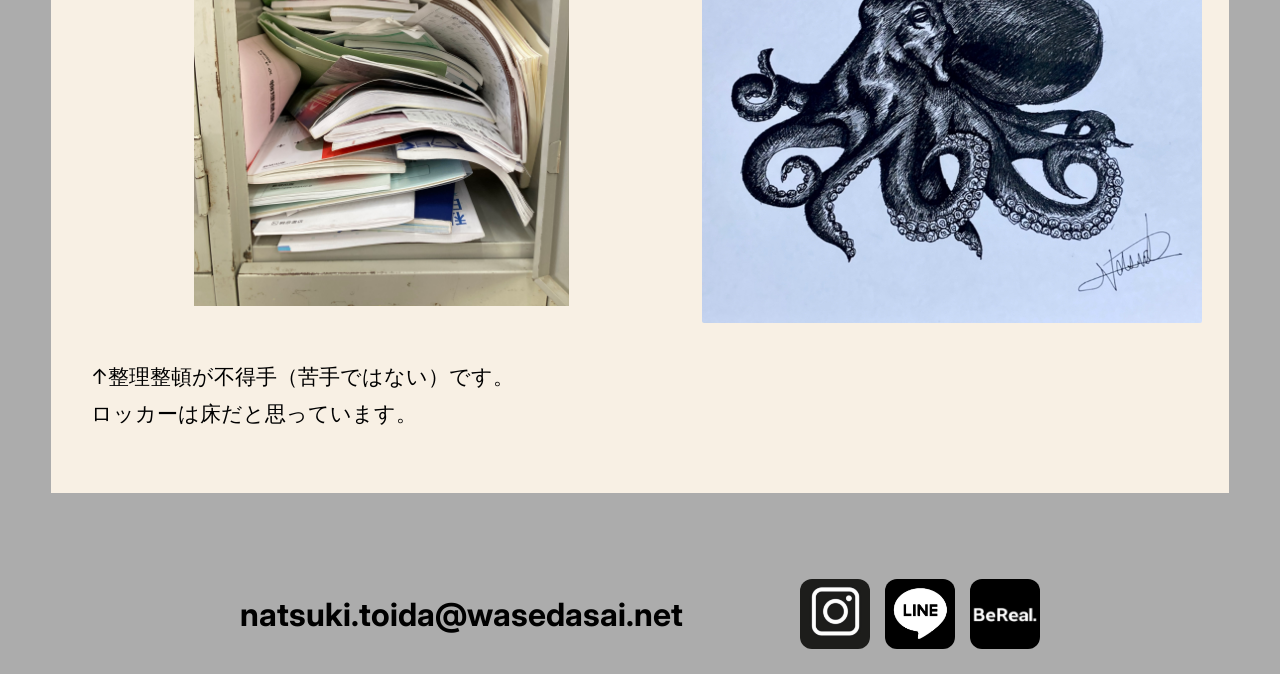
<file: html/Natsuki.html>
<!DOCTYPE html>
<html lang="ja">
<head>
    <meta charset="UTF-8">
    <meta name="viewport" content="width=device-width, initial-scale=1.0">
    <title>Natsuki自己紹介サイト</title>
    <link rel="stylesheet" href="../css/Natsuki.css">
    <link rel="preconnect" href="https://fonts.googleapis.com">
<link rel="preconnect" href="https://fonts.gstatic.com" crossorigin>
<link href="https://fonts.googleapis.com/css2?family=Inter:ital,opsz,wght@0,14..32,100..900;1,14..32,100..900&display=swap" rel="stylesheet">
<link rel="preconnect" href="https://fonts.googleapis.com">
<link rel="preconnect" href="https://fonts.gstatic.com" crossorigin>
<link href="https://fonts.googleapis.com/css2?family=Inter:ital,opsz,wght@0,14..32,100..900;1,14..32,100..900&family=Kapakana:wght@300..400&display=swap" rel="stylesheet">

</head>
<body>
    <section class="firstpage">
        <div class="firsttitle">
            <div class="headerline"> </div>    
    
            <div class="content">
                <a href="#profile" class="headertitle">
                    PROFILE
                </a>
                <a href="#myfavoritething" class="headertitle">
                    MY FAVORITE THING
                </a>
                <a href="#aboutme" class="headertitle">
                    ABOUT ME
                </a>
            </div>
            <div class="menu"> 
                <span></span>
                <span></span>
                <span></span>
            </div>
         </div>
            <div class="center">
                <div class="word">
                    <div class="left-content">
                        <p class="myname">TOIDA<br> NATSUKI</p>
                        <p class="hikkitai">I'll do what I can today tomorrow</p>
                    </div>
                    <div class="picture">
                        <img src="../IMG_8738.jpg" alt="ダイビングの写真">
                    </div>
                </div> 
            </div>
    </section>
<section class="profilepage" id="profile">
    <div class="profile-card">
        <div class="profile-title-container">
            <h2>PROFILE</h2>
            <div class="profile-line"></div>
    </div>   
    <div class="profile-content">
        <div class="icon">
            <img src="../IMG_8735.JPG" alt="プロフィール写真">
        </div>
        
        <div class="profile-text">
            <div class="profile-item">
                <p class="label">名前/NAME</p>
                <h3>樋田夏希</h3>
             </div>
             <div class="profile-item">
                <p class="label">生年月日/BIRTHDAY</p>
                <h3>6月7日</h3>
              </div>
              <div class="profile-item">
                <p class="label">学部/FACULTY</p>
                <h3>商学部</h3>
              </div>
              <div class="profile-item">
                <p class="label">出身地/HOMETOWN</p>
                <h3>神奈川県横浜市</h3>
                </div>
                <div class="profile-item">
                    <p class="label">座右の銘/MOTTO</p>
                    <h3>今日できることは明日やる</h3>
                 </div>
                </div>
                </div>
                </div>
             </section>

   <section class="favoritepage" id="myfavoritething">     
    <div class="favorite-card">
        <div class="favorite-content">
            
            <div class="fav-item item-kakigori">
                <p class="fav-text">↓コメダ珈琲の抹茶かき氷。<br>写真だけで美味しい。</p>
                <img src="../IMG_1818.jpg" alt="抹茶かき氷" class="fav-img">
            </div>
           
            <div class="fav-item item-live">
                <P class="fav-text">↓ミセスとRADWIMPSが好きです。<br>ライブ行きたい。</P>
                <img src="../IMG_8734.jpg" alt="ライブ会場" class="fav-img">

             <div class="fav-item item-soccer">
                <p class="fav-text-soccer">→サッカー観るのもやるのも<br>好きです。ぜひ一緒にやり<br>ましょう。</p>
                <img src="../IMG_8736.JPG" alt="サッカースタジアム" class="fav-img-soccer">
            </div>   
            </div>
        </div>
        <div class="favorite-title-container">
            <div class="favorite-line"></div>
            <h2 class="favorite-title">MY<br>FAVORITE<br>THING</h2>
        </div>
    </div>
    </section>       
    <section class="aboutme-page" id="aboutme">
        <div class="aboutme-card">
            <div class="aboutme-title-container">
                <h2>ABOUT ME</h2>
                <div class="aboutme-line"></div>
            </div>
            <div class="aboutme-content">
                  <div class="aboutme-col left-col">
                    <img src="../IMG_2145.jpg" alt="ロッカーの写真" class="aboutme-img">
                    <p class="aboutme-text">↑整理整頓が不得手（苦手ではない）です。<br>ロッカーは床だと思っています。</p>
             </div>       
             <div class="aboutme-col right-col">
                <p class="aboutme-text">↓絵を描くことが好きです。<br>ボールペン画にはまっています。</p>
                <img src="../IMG_5715.jpg" alt="タコの絵" class="aboutme-img">
                </div>
            </div>
         </div>
    </section> 
    <footer class="footer-area">
        <p class="email-text">natsuki.toida@wasedasai.net</p>
        <div class="social-icons">
            <img src="../IMG_9414.jpg" alt="instagram" class="icon-img">
            <img src="../IMG_9413.jpg" alt="line" class="icon-img">
            <img src="../IMG_9415.jpg" alt="bereal" class="icon-img">
        </div>
    </footer>                   
</body>
</html>
</file>
<file: css/katsuki.css>
html{
    scroll-behavior: smooth;
}
body{
    background-color:#9B9B9B;
    padding: 0;
    margin: 0;

}

.header{
    background-color: #c2c2c2;
}
.youshouki{
    width: 1200px;
    height:auto
}
.introduction{
    font-size: 40px;
    font-family: "Zen Old Mincho", serif;
    display:flex;
    justify-content: space-evenly;
    align-items: flex-end;
    position: relative;
    height:188px;
    justify-content: flex-start;
    .yashimawosiru{
        position: absolute;
        left: 80px;
        color: black;
        text-decoration: none;
    }
    .enkaku{
        position: absolute;
        left: 400px;
        color: black;
        text-decoration: none;
    }
    .otoiawase{
        position: absolute;
        right: 200px;    
        color: black;
        text-decoration: none;

    }
}

.icon{
    width: 184px;
    height:auto;   
    position:absolute;
    left:50%;
    transform: translateX(-50%);
    top: 0;
}
.main1{
    font-size: 40px;
    display:flex;
    justify-content: space-evenly;
    align-items: flex-end;
    font-family:  "Zen Old Mincho", serif;
    .name{
        position: absolute;
        left: 400px;
    }
    .birth{
        position: absolute;
        left: 400px;
    }
    .gakubu{
        position: absolute;
        left: 400px;
    }
    .gakka{
        position: absolute;
        left: 400px;
    }
    .koukou{
        position: absolute;
        left: 400px;
    }
    .band{
        position: absolute;
        left: 400px;
    }
}
.shasin1{
    position: absolute;
    width: 25%;
    height: auto;
    top: 1040px;
    right: 40px;
}
.shasin2{
    position: absolute;
    width: 25%;
    height: auto;
    top: 1470px;
    right: 40px;
}
.main2{
    display: flex;
    align-items: flex-end;
    margin: 35px;
    font-size: 40px;
    font-family: "Zen Old Mincho",serif;
}
.text{
    position: absolute;
    top: 2035px;
    left: 300px;
    display: grid;
    gap: 7px;
    .text7{
        position: relative;
        top: -100px;
    }
    .text8{
        position: absolute;
        top: 875px;
        display: grid;
        gap: 5px;
    }
}
.main3{
    display: flex;
    align-items: flex-end;
    font-family: "Zen Old Mincho",serif;
    margin: 35px;
    font-size: 40px;
}
.situmon{
    display: flex;
    align-items: center;
    justify-content: center;
    font-size: 50px;
}
.mail{
    position: relative;
    top: 100px;
}
.mail1{
    display: flex;
    align-items: center;
    justify-content: center;
    font-size: 50px;
}
.mail2{
    display: flex;
    align-items: center;
    justify-content: center;
}
.mail3{
    display: flex;
    align-items: center;
    justify-content: center;
    position:relative;
    top: -30px;
}
.footer{
    display: flex;
    align-items: end;
    justify-content: end;
    position: relative;
    top: 100px;
    background-color: #c2c2c2;
}
</file>
<file: css/maeda.css>
@charset "UTF-8";
*{
    margin: 0;
    padding: 0;
    box-sizing: border-box;
}
body{
    overflow-x: hidden;
    background-color: #fbdbd4;
    font-family: sans-serif;
    cursor:url('../html/img/cursor.png'),auto;
}
.header{
    width: 100%;
    background-color:#51c1e3;
    position: fixed;
    top:0;
    left:0;
    width: 100%;
    z-index: 100;
    opacity: 1;
    transition: transform 0.5s ease ,opacity 0.5s ease;
    height: 100px;
}
.header.hide{
    transform: translateY(-100%);
    opacity: 0;
   
}
.nav{
    display:flex;
    justify-content: space-evenly;
    align-items: center;
    width: 100%;
    padding: 0 20px;
    height: 100%;
}
.nav-item{
    text-decoration: none;
    width: 15%;
    transition: transform 0.05s ease;
    cursor:url('../html/img/cursor.png'),pointer;
}
.nav-item:active{
    transform: translateY(3px);
}
.nav-item img{
    display: block;
    width: 100%;
    height: auto;
    max-height: none;
}
#profile{
    scroll-margin-top: 0px;
    padding-top: 5px;
    text-align: center;
    background-color:#F0FCFF;
}
#profile img{
    width: 400px;
    margin: auto;
    
}
.flip-all-container{
    position: relative;
    width: 90%;
    height: auto;
    margin: 125px auto 100px;
    display: flex;
    justify-content: center;
    align-items: center;
}
.text-frame-image{
    display: block;
    width: 100%;
    height: auto;
    pointer-events: none;
    z-index: 10;
}
.profile-photo-wrapper{
    width: 350px;
    height: 350px;
    margin:  0;
    perspective: 1000px;
    cursor: pointer;
    position: absolute;
    border-radius: 50%;
    cursor:url('../html/img/cursor.png'),pointer;
}
.profile-photo{
    width:100%;
    height: 100%;
    object-fit: cover;
    border-radius: 50%;
    padding: 25px;
    border: 35px solid #FF9D8A;
    display: block;
}
.flip-card-inner{
    width: 100%;
    height: 100%;
    position: relative;
    transition: transform 0.6s ease-in-out;
    transform-style:preserve-3d;
}
.flip-card-front, .flip-card-back{
    width: 100%;
    height: 100%;
    position: absolute;
    top: 0;
    left: 0;
    backface-visibility: hidden;
    border-radius: 50%;
    overflow: hidden;
}
.flip-card-back{
    transform: rotateY(180deg);
}
/* --- プロフィール画像（確実な横3列・Flexbox版） --- */
.grid-container {
  flex-wrap: wrap; /* 端までいったら自動で下の行に折り返す */
  justify-content: center;  
 display: grid;
  grid-template-columns: repeat(3, 1fr); /* 均等な3列 */
  gap: 10px; /* 画像同士の隙間（好みに合わせて調整） */
  
  width: 100%;
  max-width: 800px; /* 全体の最大幅 */
  margin-top: 0px !important;
  margin-bottom: 80px !important;
  margin-left: auto; /* 画面の中央に配置 */
  margin-right: auto;
  padding: 0 20px 40px 20px; /* 画面の端にピタッとくっつかないようにするバリア */
  box-sizing: border-box; /* 余白を計算に含める（はみ出し防止の絶対ルール） */
}

.grid-container img {
  /* ▼ 💡ここがポイント！ 100%より小さくすることで画像が縮小されます */
  width: 55%; 
  
  max-width: 400px; /* これ以上大きくならないようにするストッパー */
  height: auto;
  margin: 0 auto; /* 縮小した画像をマスの「ど真ん中」に配置 */
  display: block;
  object-fit: contain;
  cursor:url('../html/img/cursor.png'),pointer;
}
/* --- クリックしたときの沈むアニメーション --- */
.flip-img {
  cursor: pointer; /* マウスを乗せると指のマークになるようにする */
  transition: transform 0.1s ease; /* 0.1秒でスムーズに変化させる */
}

/* クリックされた瞬間にだけ適用される設定 */
.flip-img.is-active {
  transform: scale(0.9); /* 90%のサイズに縮小して沈んだように見せる */
}
#favorite{
    scroll-margin-top: 0px;
    padding-top: 5px;
    text-align: center;
    background-color:#F0FCFF;
}
#favorite img{
    width: 400px;
    margin: auto;
}
.grid-container-favorite {
  flex-wrap: wrap; /* 端までいったら自動で下の行に折り返す */
  justify-content: center;  
 display: grid;
  grid-template-columns: repeat(3, 1fr); /* 均等な3列 */
  gap: 10px; /* 画像同士の隙間（好みに合わせて調整） */
  
  width: 100%;
  max-width: 800px; /* 全体の最大幅 */
  margin-top: 0px !important;
  margin-bottom: 80px !important;
  margin-left: auto; /* 画面の中央に配置 */
  margin-right: auto;
  padding: 0 20px 40px 20px; /* 画面の端にピタッとくっつかないようにするバリア */
  box-sizing: border-box; /* 余白を計算に含める（はみ出し防止の絶対ルール） */
}

.grid-container-favorite img {
  /* ▼ 💡ここがポイント！ 100%より小さくすることで画像が縮小されます */
  width: 55%; 
  
  max-width: 400px; /* これ以上大きくならないようにするストッパー */
  height: auto;
  margin: 0 auto; /* 縮小した画像をマスの「ど真ん中」に配置 */
  display: block;
  object-fit: contain;
  cursor:url('../html/img/cursor.png'),pointer;
}
/* --- クリックしたときの沈むアニメーション --- */
.flip-img-favorite {
  cursor: pointer; /* マウスを乗せると指のマークになるようにする */
  transition: transform 0.1s ease; /* 0.1秒でスムーズに変化させる */
}

/* クリックされた瞬間にだけ適用される設定 */
.flip-img-favorite.is-active {
  transform: scale(0.9); /* 90%のサイズに縮小して沈んだように見せる */
}
#qa{
    scroll-margin-top: 0px;
    padding-top: 5px;
    text-align: center;
    background-color:#F0FCFF;
}
#qa img{
    width: 400px;
    margin: auto;
}
.grid-container-qa {
  flex-wrap: wrap; /* 端までいったら自動で下の行に折り返す */
  justify-content: center;  
 display: grid;
  grid-template-columns: repeat(3, 1fr); /* 均等な3列 */
  gap: 10px; /* 画像同士の隙間（好みに合わせて調整） */
  
  width: 100%;
  max-width: 800px; /* 全体の最大幅 */
  margin-top: 0px !important;
  margin-bottom: 80px !important;
  margin-left: auto; /* 画面の中央に配置 */
  margin-right: auto;
  padding: 0 20px 40px 20px; /* 画面の端にピタッとくっつかないようにするバリア */
  box-sizing: border-box; /* 余白を計算に含める（はみ出し防止の絶対ルール） */
}

.grid-container-qa img {
  /* ▼ 💡ここがポイント！ 100%より小さくすることで画像が縮小されます */
  width: 55%; 
  
  max-width: 400px; /* これ以上大きくならないようにするストッパー */
  height: auto;
  margin: 0 auto; /* 縮小した画像をマスの「ど真ん中」に配置 */
  display: block;
  object-fit: contain;
  cursor:url('../html/img/cursor.png'),pointer;
}
/* --- クリックしたときの沈むアニメーション --- */
.flip-img-qa {
  cursor: pointer; /* マウスを乗せると指のマークになるようにする */
  transition: transform 0.1s ease; /* 0.1秒でスムーズに変化させる */
}

/* クリックされた瞬間にだけ適用される設定 */
.flip-img-qa.is-active {
  transform: scale(0.9); /* 90%のサイズに縮小して沈んだように見せる */
}
/* --- Q&Aの上下の隙間を調整 --- */
/* --- Q&Aの上下の隙間を調整 --- */
#contact{
    scroll-margin-top: 0px;
    padding-top: 5px;
    text-align: center;
    background-color:#F0FCFF;
}
#contact img{
    width: 400px;
    margin: auto;
}
.grid-container-contact {
  flex-wrap: wrap; /* 端までいったら自動で下の行に折り返す */
  justify-content: center;  
 display: grid;
  grid-template-columns: repeat(3, 1fr); /* 均等な3列 */
  gap: 10px; /* 画像同士の隙間（好みに合わせて調整） */
  
  width: 100%;
  max-width: 800px; /* 全体の最大幅 */
  margin-top: 0px !important;
  margin-bottom: 80px !important;
  margin-left: auto; /* 画面の中央に配置 */
  margin-right: auto;
  padding: 0 20px 40px 20px; /* 画面の端にピタッとくっつかないようにするバリア */
  box-sizing: border-box; /* 余白を計算に含める（はみ出し防止の絶対ルール） */
}

.grid-container-contact img {
  /* ▼ 💡ここがポイント！ 100%より小さくすることで画像が縮小されます */
  width: 55%; 
  
  max-width: 400px; /* これ以上大きくならないようにするストッパー */
  height: auto;
  margin: 0 auto; /* 縮小した画像をマスの「ど真ん中」に配置 */
  display: block;
  object-fit: contain;
  cursor:url('../html/img/cursor.png'),pointer;
}
/* --- クリックしたときの沈むアニメーション --- */
.flip-img-contact {
  cursor: pointer; /* マウスを乗せると指のマークになるようにする */
  transition: transform 0.1s ease; /* 0.1秒でスムーズに変化させる */
}

/* クリックされた瞬間にだけ適用される設定 */
.flip-img-contact.is-active {
  transform: scale(0.9); /* 90%のサイズに縮小して沈んだように見せる */
}
/* --- Q&Aの上下の隙間を調整 --- */
/* --- Q&Aの上下の隙間を調整 --- */

#profile > img {
  /* ▼ 上の隙間を詰める（上の青いヘッダーや前の項目に近づける） */
  margin-top: -10px !important; 
  
  /* ▼ 下の隙間を詰める（下のCOLORなどの画像を引き上げる） */
  margin-bottom: -30px !important; 
}
/* --- Q&Aの上下の隙間を調整 --- */
#favorite > img {
  /* ▼ 上の隙間を詰める（上の青いヘッダーや前の項目に近づける） */
  margin-top: -10px !important; 
  
  /* ▼ 下の隙間を詰める（下のCOLORなどの画像を引き上げる） */
  margin-bottom: -30px !important; 
}
#qa > img {
  /* ▼ 上の隙間を詰める（上の青いヘッダーや前の項目に近づける） */
  margin-top: -10px !important; 
  
  /* ▼ 下の隙間を詰める（下のCOLORなどの画像を引き上げる） */
  margin-bottom: -30px !important; 
}
#contact > img {
  /* ▼ 上の隙間を詰める（上の青いヘッダーや前の項目に近づける） */
  margin-top: -10px !important; 
  
  /* ▼ 下の隙間を詰める（下のCOLORなどの画像を引き上げる） */
  margin-bottom: -30px !important; 
}
</file>
<file: css/mei.css>
body{
    background-color: #FDE05C;
}
.head-img{
    width: 100px;
    height: 173px;
}
.a{
    width: 140px;
    height: 140px;
    
}
.b{
    width: 119px;
    height: 119px;
    margin-right: -80px;
    margin-left: -70px;
}
.bell {
    width: 100vw;
    background-color: #59638D;
    display: flex;
    align-items: center;
    justify-content: space-between;
}
.bereal-contain {
    background-color: #fff;
    height: 100px;
    width: 100px;
    display: flex;
    align-items: center;
    justify-content: center;
}
.kuhaku{
width: 150px;
}
.migiku{
width: 0px;
}
.middle{
    width: 0px;
}
</file>
<file: css/naruki.css>
a{
    color: #F4F6F9;
    font-size: 24px;
    text-decoration: none;
}
p{
    margin: 0;
}
.zen-dots-regular {
  font-family: "Zen Dots", sans-serif;
  font-weight: 400;
  font-style: normal;
}
.noto-sans-jp{
  font-family: "Noto Sans JP", sans-serif;
  font-optical-sizing: auto;
  font-weight: bold;
  font-style: normal;
}
.japanese{
    font-family: Noto Sans JP;
    margin: 50px;
}
.english{
    font-family: Zen Dots;
}
.header{
    width: 1440px; height: 60px;
    background-color: #3f4853;
    color: #F4F6F9;
    font-family: Zen Dots;
    display: flex;
    justify-content: space-between;
    align-items: center;
}
.snsicon{
    opacity: 100%;
    display: flex;
    width: 48px ;height: auto;
}
.headerleft{
    margin-left: 50px;
    font-size: 24px;
    display: flex;
    gap: 50px;
    align-items: center;
}
.headercenter{
    font-size: 36px;
    display: flex;
    justify-content: space-between;
    align-items: center;
}
.headerright{
    margin-right: 50px;
    font-size: 24px;
    display: flex;
    gap: 50px;
    align-items: center;
}
.tennis{
    width: 1440px;height: auto;
    display: block;
}
.profile{
    align-items: center;
    font-size: 48px;
    width: 1440px;height: 1024px;
    background-color: #1a1a1a;
    color: #F4F6F9;
    display: flex;
    justify-content: center;
}
.profilecard{
    background-color: #3C3C3C;
    width: 1200px;height: 700px;
    padding: 40px;
    align-items: center;
}
.profiletitle{
    margin-top: 0;
    font-family: Zen Dots;
}
.profiledetail{
    line-height: 1;
    font-size: 48px;
    display: flex;
    justify-content: space-between;
}
.profileleft{
    margin-left: 180px;
}
.profileright{
    margin-right: 180px;
}
.QA{
    width: 1440px;
    height: 2560px;
    background-color: #ACACAC;
    padding: 100px;
    box-sizing: border-box;
}
.QAcard{
    background-color: #818181;
    color: #1a1a1a;
    width: 380px;
    height: 150px;
    border-radius: 25%;
    display: flex;
    justify-content: center;
    align-items: center;
    text-align: center;
    box-shadow: 7px 7px 5px rgba(0, 0, 0, 0.5);
}
.QAtitle{
    margin: 0;
    font-size: 48px;
    justify-self: center;
    font-family: Zen Dots;
}
.QAcontent{
    display: flex;
    justify-content: space-between;
    justify-self: center;
    margin: 75px;
}
.Q{
    background-color: #3C3C3C;
    color: #EEEEEE;
    width: 450px; height: 450px;
    border-radius: 50%;
    margin: 25px;
    display: flex;
    justify-content: center;
    align-items: center;
    text-align: center;
    font-size: 36px;
    box-shadow: 7px 7px 5px rgba(0, 0, 0, 0.5);
}
.A{
    background-color: #F4F6F9;
    color: #3C3C3C;
    width: 600px; height: 450px;
    border-radius: 50%; 
    margin: 25px;
    display: flex;
    justify-content: center;
    align-items: center;
    text-align: center;
    font-size: 36px;
    box-shadow: 7px 7px 5px rgba(0, 0, 0, 0.5);
}
.album{
    margin-left: 100px;
    font-size: 48px;
    font-family: Zen Dots;
}
.photo{
    background-color: #F4F6F9;
    width: 1440px;
    height: 1024px;
    box-sizing: border-box;
    padding: 100px;
}
.pic-line{
    justify-self: center;
}
.pic{
    margin: 10px;
}
.footer{
    background-color: #1a1a1a;
    width: 1440px; height: 260px;
    display: flex;
    justify-content: center;
}
.mail{
    color: #F4F6F9;
    font-size: 32px;
    font-family: Zen Dots;
    margin-left: 150px;
    align-self: center;
}
.top{
    color: #F4F6F9;
    display: flex;
    flex-direction: column;
    gap: 10px;
    align-self: center;
    margin-left: 100px;
}
</file>
<file: css/Natsuki.css>
/* 画面全体のグレーの背景 */
body {
    background-color: #ACACAC;
    margin: 0;
    padding: 0;
    font-family: "Inter", sans-serif;
}
 html{
    scroll-behavior: smooth;
 }
/* 白っぽい背景のメインカード（サイズや余白を調整） */
.firstpage {
    background-color: #F8F0E4;
    width: 95%;
    max-width: 1400px; /* 広がりすぎを防ぐ */
    margin: 20px auto;
    padding: 40px; /* 内側に余白を作ってカンプに近づける */
    box-sizing: border-box;
    min-height: 90vh; /* 下部のメインコンテンツ用の高さを確保 */
}

/* ヘッダー全体を横並びにする */
.firsttitle {
    display: flex;
    justify-content: space-between;
    align-items: center;
    width: 100%;
}

/* 【改善】左側の横線：残りの幅いっぱいに広げて色をつける */
.headerline {
    flex: 1;               /* 利用可能なスペースをすべて埋める */
    height: 1px;           /* 線の太さ */
    background-color: #000000; /* 線の色（黒） */
    margin-right: 40px;    /* 右側の文字との間の余白 */
}

/* PROFILEなどの文字を包む要素（横並びにして間隔をあける） */
.content {
    display: flex;
    gap: 40px;            /* 文字と文字の間隔 */
    margin-right: 40px;    /* 右側の三本線メニューとの間の余白 */
}

/* 各メニューのテキストスタイル */
.headertitle {
    font-size: 24px;       /* カンプのバランスに合わせて少し調整 */
    font-weight: 800;      /* 太字にする */
    color: #000000;        /* 文字色を黒にする */
    text-decoration: none; /* リンクの下線を消す */
    white-space: nowrap;   /* 途中で改行されるのを防ぐ */
}

/* 【改善】ハンバーガーメニューの枠組み */
.menu {
    width: 40px;           /* メニューの横幅 */
    height: 25px;          /* メニューの全体の高さ */
    display: flex;
    flex-direction: column;
    justify-content: space-between; /* 3本の線を上下均等に配置 */
    cursor: pointer;
}

/* 【改善】三本線の1本ずつのスタイル */
.menu span {
    display: block;
    width: 100%;
    height: 1px;           /* 線の太さ */
    background-color: #000000; /* 線の色（黒） */
}
.word {
    display: flex;
    width: 100%;
    align-items: center;
}

.myname{font-size: 5.5rem;
    font-weight: bold;
    line-height: 0.9;
    margin-bottom: 40px;

}
.picture {
    width: 50%;
    max-width: 1000px;
    display: flex;
    justify-content: center;
    height: auto;
    object-fit: contain;
    margin-top: 40px;
    align-items: center;
}
.picture img{
    width: 90%;
    height: auto;
    object-fit: contain;
    margin-top: 100Spx;
}

.left-content{
    width: 40%;
    height: 100%;
    position: relative;
    display: flex;
    flex-direction: column;
    align-items:flex-start;
    justify-content: center;
    text-align: left;
    padding-left: 40px;
}
.hikkitai {
    position: absolute;
    top: 80%;
    left: 50%;
    font-size: 2.2rem;
    transform: rotate(-12deg);
    white-space: nowrap;
    z-index: 10;
    font-family: Georgia, 'Times New Roman', Times, serif;

}

.profilepage{
    padding: 40px 20px;
    background-color: #ACACAC;
    display: flex;
    justify-content: center;
}
.profile-content{
    display: flex;
    align-items: center;
    gap: 40px;
}
.profile-card{
    background-color: #F8F0E4;
    width: 95%;
    max-width: 1400px; /* 広がりすぎを防ぐ */
    margin: 20px auto;
    padding: 40px; /* 内側に余白を作ってカンプに近づける */
    box-sizing: border-box;
    min-height: 90vh; /* 下部のメインコンテンツ用の高さを確保 */
}
.profile-title-container h2{
    font-size: 3rem;
    font-weight: bold;
    margin: 0 20px 0 0;
}
.profile-title-container{
    display: flex;
    align-items: center;
    margin-bottom: 40px;
}
.profile-line{
    flex-grow: 1;
    height: 1px;
    background-color: #555;
}
.icon img{
    width: 500px;
    height: 500px;
    border-radius: 100%;
    object-fit: cover;
    margin-left: 60px;
}
.profile-text{
    text-align: left;
}
.profile-item .label{
    font-size: 1.8rem;
    color: #000;
    margin: 5
}
.profile-item h3{
    font-size: 1.9rem;
    font-weight: bold;
    margin: 2px 0 0 0;
    color: #000;
}
.favoritepage{
    padding: 40px 20px;
    background-color: #ACACAC;
    display: flex;
    justify-content: center;
}
.favorite-card{
    background-color: #F8F0E4;
    width: 95%;
    max-width: 1400px; /* 広がりすぎを防ぐ */
    margin: 20px auto;
    padding: 40px; /* 内側に余白を作ってカンプに近づける */
    box-sizing: border-box;
    min-height: 90vh; 
    display: flex;
    justify-content: space-between;
    gap: 20px;/*
     下部のメイコンテンツ用の高さを確保 */
}
.favorite-content{
    width: 70%;
    display: flex;
    flex-wrap: wrap;
    gap: 20px;
}
.fav-item{
    box-sizing: border-box;
}
.fav-text{
    font-size: 1.2rem;
    line-height: 1.4;
    margin-bottom: 8px;
    color: #000;
    margin-left: 70px;
}
.fav-img{
    width: 100%;
    border-radius: 4px;
    object-fit: cover;
    margin-left: 70px;
}
.item-kakigori{
    width: 42%;
}
.item-kakigori{
    width: 30%;
    height: 280px;
    object-fit: cover;
}
.item-live{
    width: 48%;
    margin-top: 50px;
}
.item-live .fav-img{
    height: 300px;
}
.fav-text-soccer{
    writing-mode: horizontal-tb;
}
.item-soccer{
    width: 100%;
    display: flex;
    align-items: flex-end;
    gap: 15px;
    margin-top: 20px;
}
.fav-text-soccer{
    font-size: 1.3rem;
    line-height: 1.5;
    color: #000;
    writing-mode: horizontal-tb;
    margin: 0;
}
.fav-img-soccer{
    width: 55%;
    height: 250px;
    object-fit: cover;
}
.favorite-title-container{
   border-left: 2px solid #000; 
   padding-left: 50px;
   
   display: flex;
   align-items: center;
}
.favorite-line{
   flex-grow: 1;
    height: 0.1px;
   background-color: #000;
}
.favorite-title{
    
    font-size: 4rem;
    font-weight: 800;
    line-height: 1.3;
    letter-spacing: 0.5px;
    margin: 1px;
    color: #000;
    margin-bottom: 300px;
}
.aboutme-page{
     padding: 40px 20px;
    background-color: #ACACAC;
    display: flex;
    justify-content: center;
}
.aboutme-card{
    background-color: #F8F0E4;
    width: 95%;
    max-width: 1400px; /* 広がりすぎを防ぐ */
    margin: 20px auto;
    padding: 40px; /* 内側に余白を作ってカンプに近づける */
    box-sizing: border-box;
    min-height: 90vh; /* 下部のメインコンテンツ用の高さを確保 */
}
.aboutme-title-container{
    display: flex;
    align-items: center;
    margin-bottom: 30px;
}
.aboutme-title-container h2{
    font-size: 3.2rem;
    font-weight: 800;
    margin: 0 20px 0 0;
    color: #000;
    letter-spacing: 1px;
}
.aboutme-line{
    flex-grow: 1;
    height: 1px;
    background-color: #000;
}
.aboutme-content{
    display: flex;
    justify-content: space-between;
    align-items: flex-start;
    gap: 40px;
}
.aboutme-col{
    width: 48%;
    display: flex;
    flex-direction: column;
}
.aboutme-img{
    width: 100%;
    height: auto;
    object-fit: contain;
    border-radius: 2px;
    max-width: 500px;
    max-height: 500px;
    margin: 40px;
}
.aboutme-text{
    font-size: 1.3rem;
    line-height: 1.8;
    color: #000;
    margin: 70px c
}
.left-col .aboutme-text{
    margin-top: 12px;
}
.right-col .aboutme-text{
    margin-bottom: 12px;
}
.footer-area{
    display: flex;
    justify-content: space-between;
    align-items: center;
    max-width: 800px;
    margin: auto;
    padding: 10px;
}
.social-icons{
    display: flex;
    gap: 15px;
}
.icon-img{
    width: 70px;
    height: 70px;
    border-radius: 12px;
}
.email-text{
    font-weight: bold;
    font-size: 2rem;
    margin-bottom: 30px;
}
</file>
